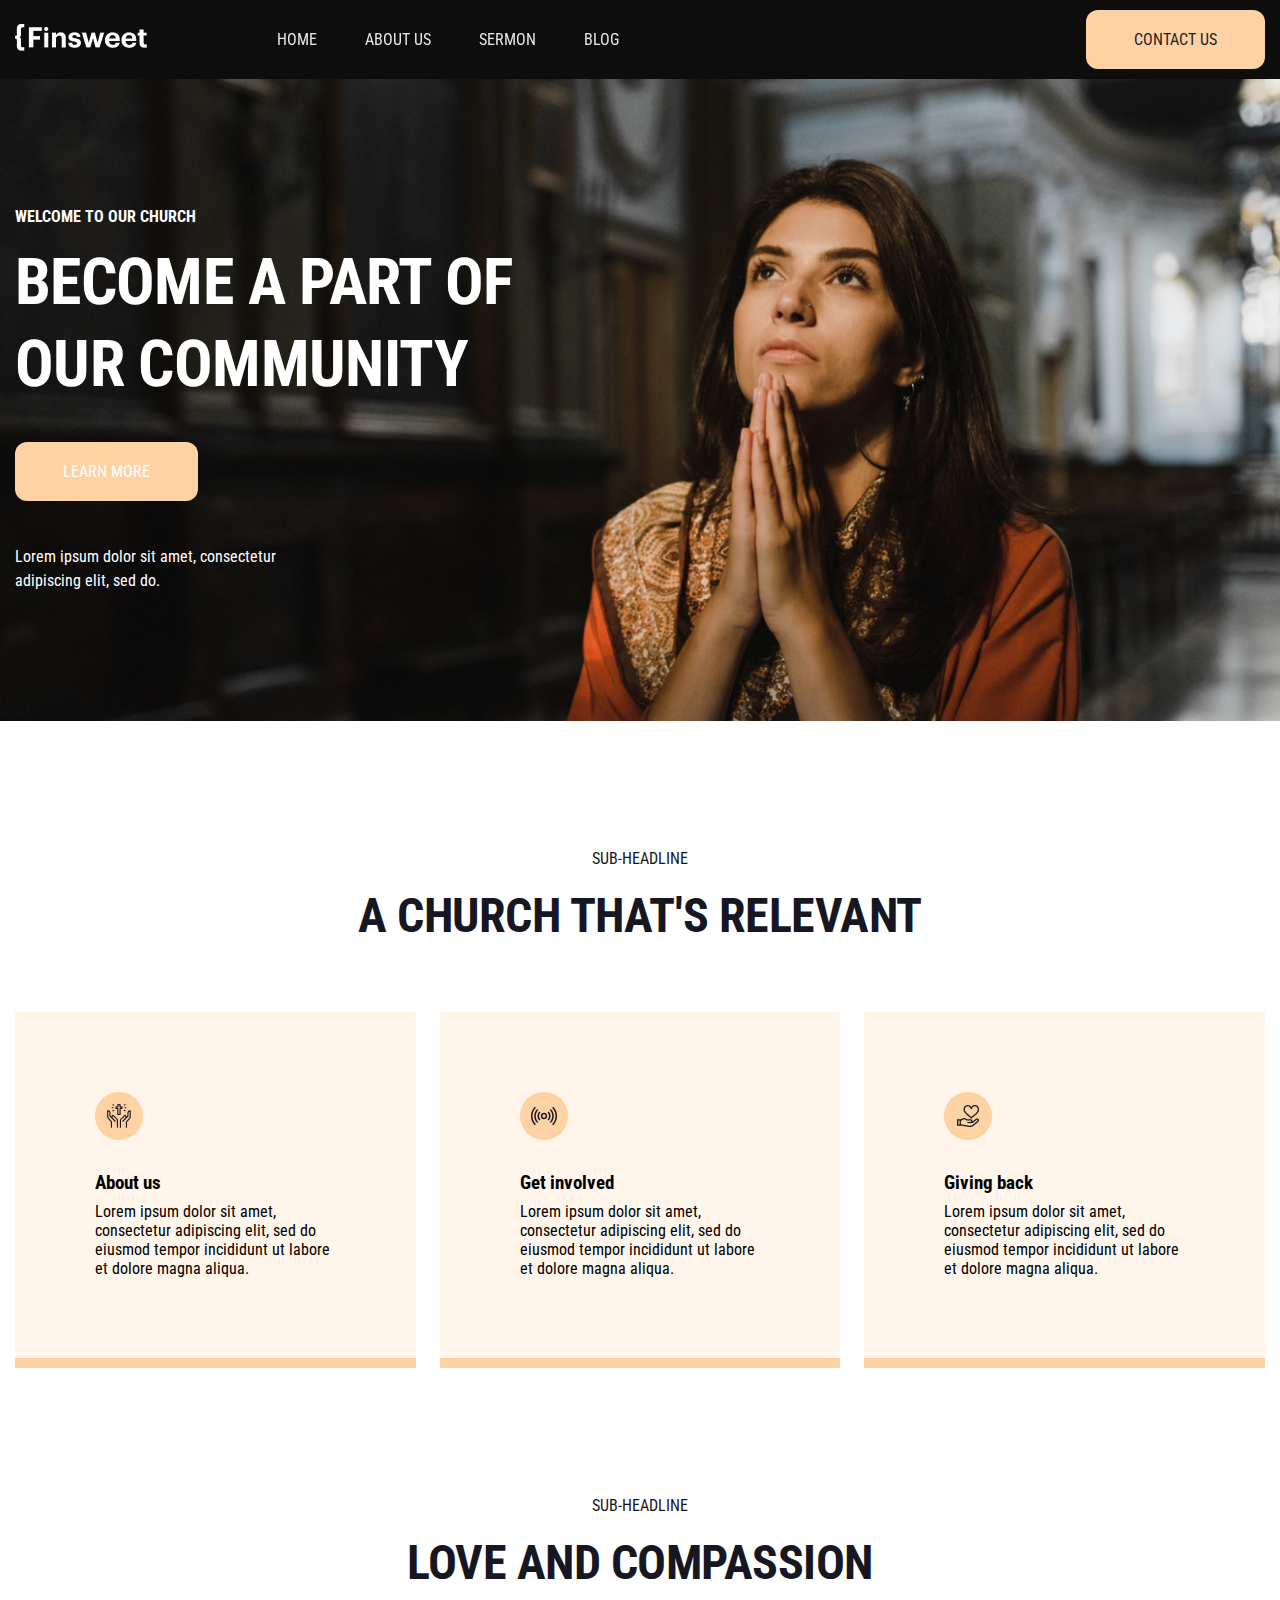
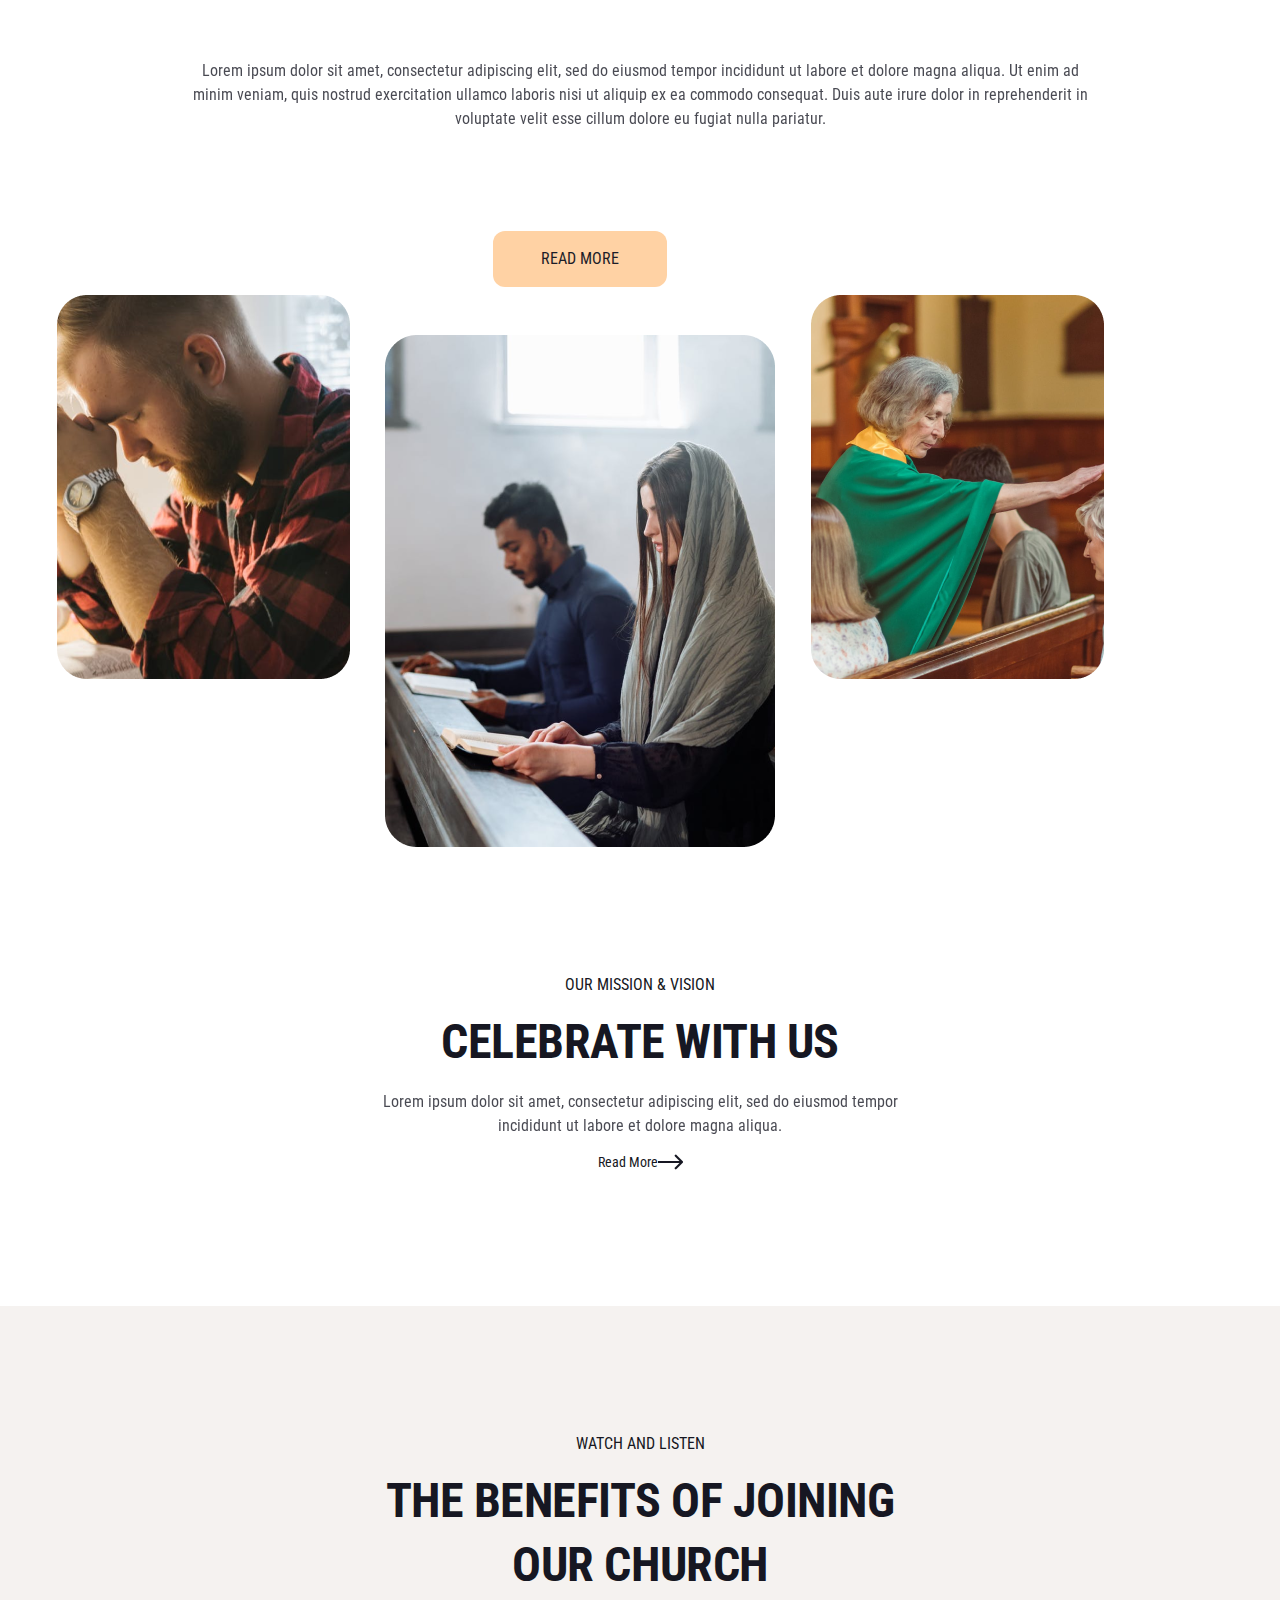
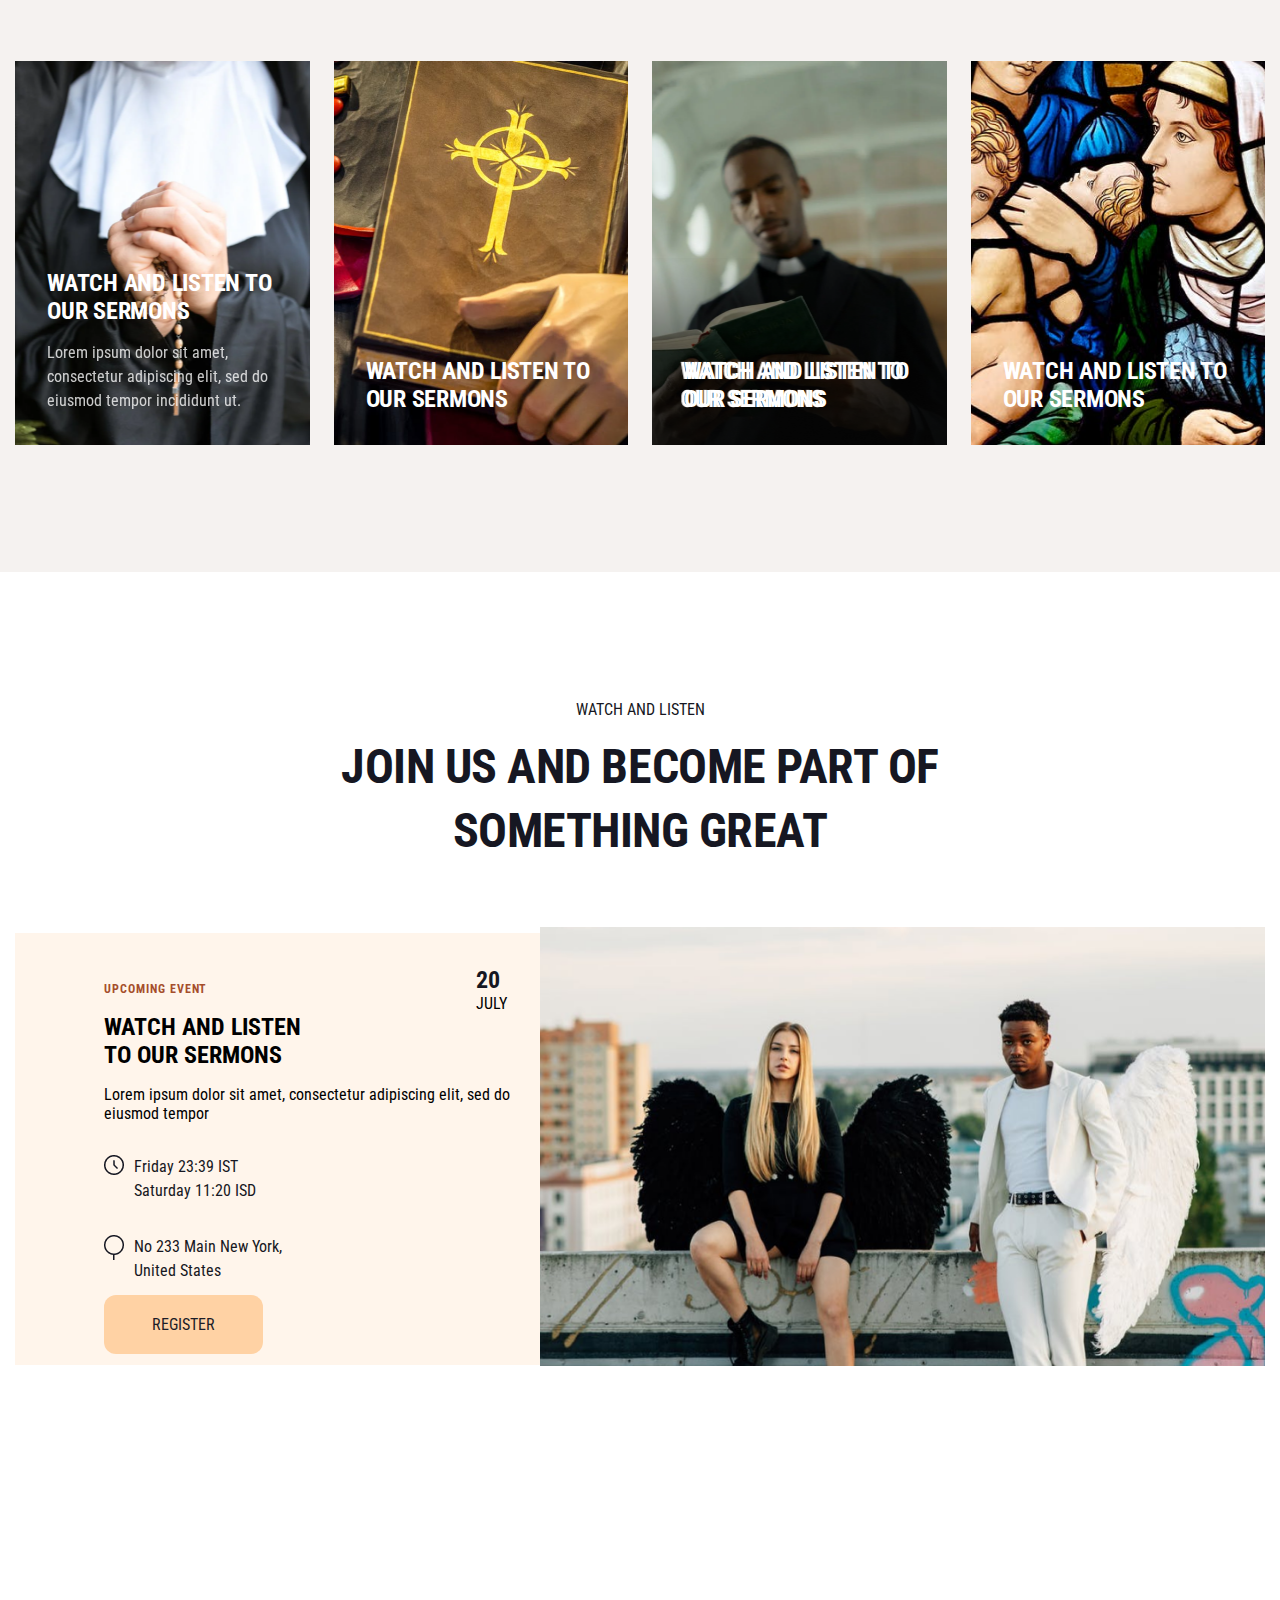
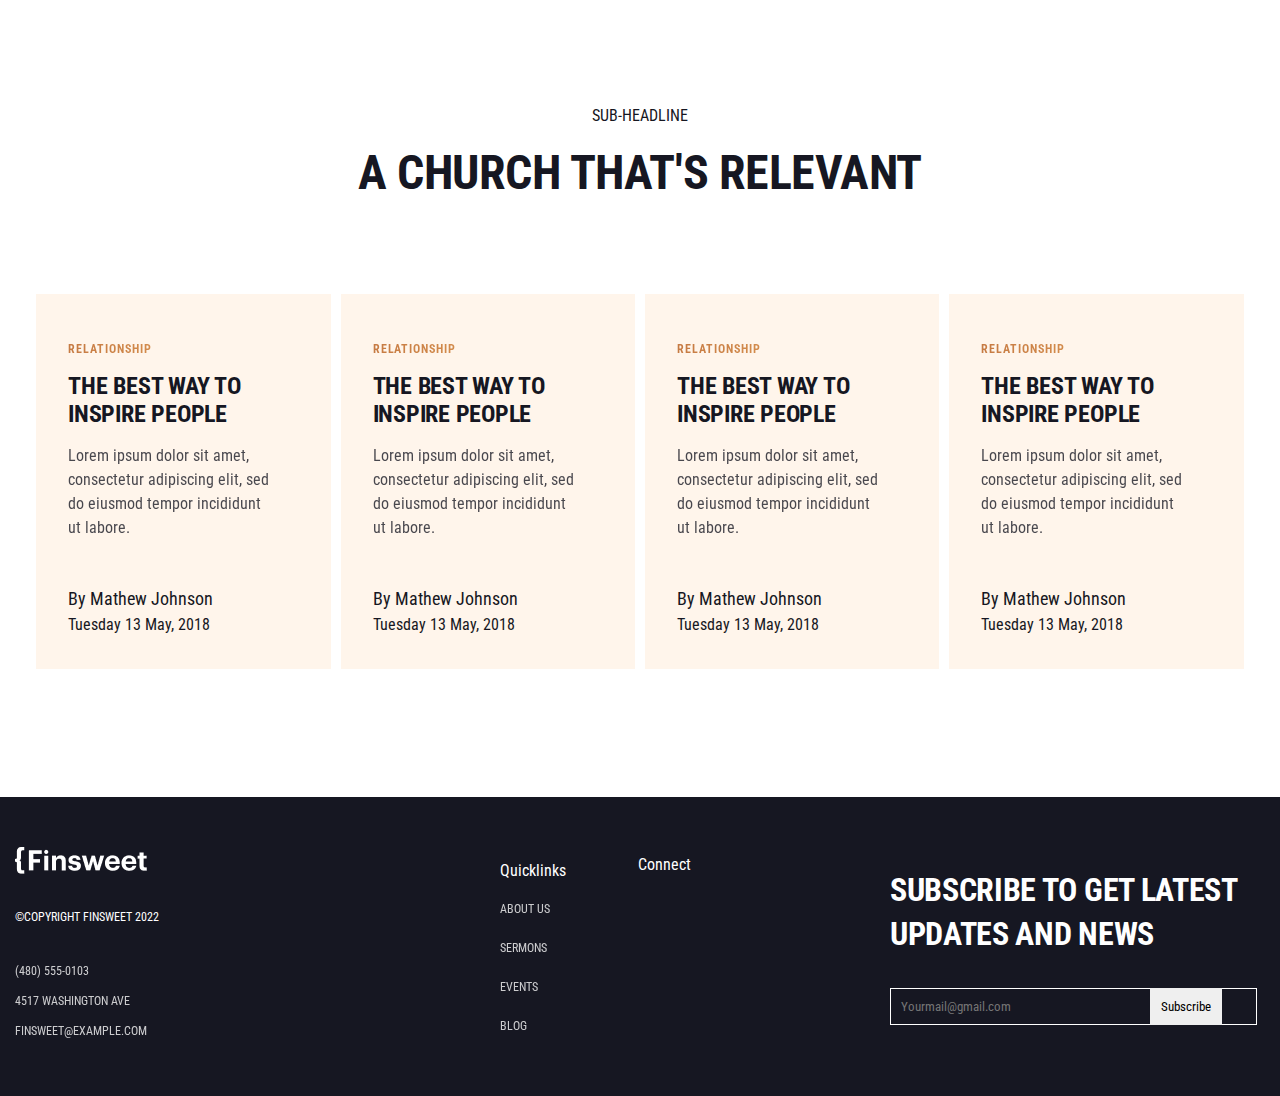
<file: index.html>
<!DOCTYPE html>
<html lang="en">

<head>
  <meta charset="UTF-8">
  <meta http-equiv="X-UA-Compatible" content="IE=edge">
  <meta name="viewport" content="width=device-width, initial-scale=1.0">
  <title>Finsweet</title>
  <link rel="stylesheet" href="./style/home.css">
  <link rel="stylesheet" href="https://cdnjs.cloudflare.com/ajax/libs/font-awesome/6.2.0/css/all.min.css"
    integrity="sha512-xh6O/CkQoPOWDdYTDqeRdPCVd1SpvCA9XXcUnZS2FmJNp1coAFzvtCN9BmamE+4aHK8yyUHUSCcJHgXloTyT2A=="
    crossorigin="anonymous" referrerpolicy="no-referrer" />
</head>

<body>
  <header>
    <div class="container">
      <nav id="navbar">
        <div class="navbar">
          <div class="nav-lift">
            <a href=""><img src="./images/Logo.png" alt="logo"></a>
            <ul class="nav-list">
              <ul class="nav-item"><a href="#" class="nav-link">Home</a></ul>
              <ul class="nav-item"><a href="#" class="nav-link">About us</a></ul>
              <ul class="nav-item"><a href="#" class="nav-link">Sermon</a></ul>
              <ul class="nav-item"><a href="./blogs.html" class="nav-link">Blog</a></ul>
            </ul>
          </div>
          <div class="nav-right">
            <a href="" class="btn nav-btn">Contact us</a>
          </div>
        </div>
      </nav>
    </div>
  </header>
  <main>
    <section id="church">
      <div class="container church-container">
        <h4 class="church-title">Welcome to our CHURCH</h4>
        <h1 class="church-text">Become a part of our community</h1>
        <a href="" class="btn church-btn">Learn more</a>
        <p class="church-writing"> Lorem ipsum dolor sit amet, consectetur <br> adipiscing elit, sed do.</p>
      </div>
    </section>
    <section id="relevant">
      <div class="container">
        <p class="relevant-title">sub-headline</p>
        <h2 class="relevant-text">a church that's relevant</h2>
        <div class="relevant-card">
          <div class="relevant-about">
            <img src="./images/Icon.png" alt="" class="relevant-about-img">
            <h3 class="relevant-about-text">About us</h3>
            <p class="relevant-about-title">Lorem ipsum dolor sit amet, consectetur adipiscing elit, sed do eiusmod
              tempor
              incididunt ut labore et
              dolore magna
              aliqua.</p>
          </div>
          <div class="relevant-about">
            <img src="./images/Icon (1).png" alt="" class="relevant-about-img">
            <h3 class="relevant-about-text">Get involved</h3>
            <p class="relevant-about-title">Lorem ipsum dolor sit amet, consectetur adipiscing elit, sed do eiusmod
              tempor
              incididunt ut labore et
              dolore magna
              aliqua.</p>
          </div>
          <div class="relevant-about">
            <img src="./images/Icon (2).png" alt="" class="relevant-about-img">
            <h3 class="relevant-about-text">Giving back</h3>
            <p class="relevant-about-title">Lorem ipsum dolor sit amet, consectetur adipiscing elit, sed do eiusmod
              tempor
              incididunt ut labore et
              dolore magna
              aliqua.</p>
          </div>
        </div>
      </div>
    </section>
    <section id="love">
      <div class="container">
        <p class="relevant-title">sub-headline</p>
        <h2 class="relevant-text">love and compassion</h2>
        <p class="love-title">Lorem ipsum dolor sit amet, consectetur adipiscing elit, sed do eiusmod tempor incididunt
          ut labore et dolore
          magna
          aliqua. Ut enim ad minim veniam, quis nostrud exercitation ullamco laboris nisi ut aliquip ex ea commodo
          consequat. Duis
          aute irure dolor in reprehenderit in voluptate velit esse cillum dolore eu fugiat nulla pariatur.</p>
        <div class="love-card">
          <div class="lave-card-img">
            <img src="./images/bearde.png" alt="">
          </div>
          <div class="love-card-img-1">
            <a href="" class="btn love-btn">Read more</a>
            <img src="./images/man-and-woman-reading.png" alt="">
          </div>
          <div class="love-card-img-2">
            <img src="./images/people.png" alt="">
          </div>
        </div>
      </div>
    </section>
    <section id="width">
      <div class="container">
        <p class="relevant-title">our mission & vision</p>
        <h2 class="relevant-text width-title">celebrate WITH US</h2>
        <p class="width-text">Lorem ipsum dolor sit amet, consectetur adipiscing elit, sed do eiusmod tempor incididunt
          ut
          labore et dolore
          magna
          aliqua.</p>
        <span class="width-card">
          <a href="" class="width-link">Read More</a>
          <img src="./images/Arrow.png" alt="">
        </span>
      </div>
    </section>
    <section id="watch">
      <div class="container">
        <p class="relevant-title">Watch and listen</p>
        <h2 class="relevant-text watch-text">THE benefits of joining our church</h2>
        <div class="watch-card">
          <div class="watch-img">
            <h2 class="watch-img-left">WATCH AND LISTEN TO OUR SERMONS</h2>
            <p class="watch-img-title">Lorem ipsum dolor sit amet, consectetur adipiscing elit, sed do eiusmod tempor
              incididunt ut.</p>
          </div>
          <div class="watch-img-1">
            <h2 class="watch-img-text">WATCH AND LISTEN TO OUR SERMONS</h2>

          </div>
          <div class="watch-img-2">
            <h2 class="watch-img-text">WATCH AND LISTEN TO OUR SERMONS</h2>

          </div>
          <div class="watch-img-3">
            <h2 class="watch-img-text">WATCH AND LISTEN TO OUR SERMONS</h2>

          </div>
        </div>
      </div>
    </section>
    <section id="sermons">
      <div class="container">
        <p class="relevant-title">Watch and listen</p>
        <h2 class="relevant-text watch-text">join us and become part of something great</h2>
        <div class="sermons-card">
          <div class="sermons-left">
            <span class="sermons-event">
              <h3 class="sermons-text">Upcoming Event</h3>
              <p class="sermons-title"><b class="bold">20</b><br> JULY</p>
            </span>
            <h2 class="sermons-h2">WATCH AND LISTEN <br> TO OUR SERMONS</h2>
            <p class="sermons-ph">Lorem ipsum dolor sit amet, consectetur adipiscing elit, sed do eiusmod tempor</p>
            <span class="clock sermons-clock">
              <img src="./images/Clock icon.png" alt="" class="colck">
              <p class="clock-title">Friday 23:39 IST <br> Saturday 11:20 ISD</p>
            </span>
            <span class="clock ">
              <img src="./images/Icon (3).png" alt="">
              <p class="clock-title">No 233 Main New York, <br> United States</p>
            </span>
            <a href="" class="btn sermons-btn">Register</a>
          </div>
          <div class="sermons-right">
            <img src="./images/man-and-woman.png" alt="" class="sermons-right-img">
          </div>
        </div>
      </div>
    </section>
    <!-- <section class="world">
      <div class="container">
        <div class="world-card">
          <img src="./images/facade.png" alt="">
        </div>
      </div>
    </section> -->
    <section id="share">
      <p class="relevant-title">sub-headline</p>
      <h2 class="relevant-text">a church that's relevant</h2>
      <div class="share-card">
        <div class="share_bottom_item">
          <p class="share_bottom_item_short_title">Relationship</p>
          <h2 class="share_bottom_item_title">
            THE BEST WAY TO INSPIRE PEOPLE
          </h2>
          <p class="share_bottom_item_text">
            Lorem ipsum dolor sit amet, consectetur adipiscing elit, sed do
            eiusmod tempor incididunt ut labore.
          </p>
          <p class="share_bottom_item_person">By Mathew Johnson</p>
          <p class="share_bottom_item_date">Tuesday 13 May, 2018</p>
        </div>
        <div class="share_bottom_item">
          <p class="share_bottom_item_short_title">Relationship</p>
          <h2 class="share_bottom_item_title">
            THE BEST WAY TO INSPIRE PEOPLE
          </h2>
          <p class="share_bottom_item_text">
            Lorem ipsum dolor sit amet, consectetur adipiscing elit, sed do
            eiusmod tempor incididunt ut labore.
          </p>
          <p class="share_bottom_item_person">By Mathew Johnson</p>
          <p class="share_bottom_item_date">Tuesday 13 May, 2018</p>
        </div>
        <div class="share_bottom_item">
          <p class="share_bottom_item_short_title">Relationship</p>
          <h2 class="share_bottom_item_title">
            THE BEST WAY TO INSPIRE PEOPLE
          </h2>
          <p class="share_bottom_item_text">
            Lorem ipsum dolor sit amet, consectetur adipiscing elit, sed do
            eiusmod tempor incididunt ut labore.
          </p>
          <p class="share_bottom_item_person">By Mathew Johnson</p>
          <p class="share_bottom_item_date">Tuesday 13 May, 2018</p>
        </div>
        <div class="share_bottom_item">
          <p class="share_bottom_item_short_title">Relationship</p>
          <h2 class="share_bottom_item_title">
            THE BEST WAY TO INSPIRE PEOPLE
          </h2>
          <p class="share_bottom_item_text">
            Lorem ipsum dolor sit amet, consectetur adipiscing elit, sed do
            eiusmod tempor incididunt ut labore.
          </p>
          <p class="share_bottom_item_person">By Mathew Johnson</p>
          <p class="share_bottom_item_date">Tuesday 13 May, 2018</p>
        </div>
      </div>
    </section>
  </main>
  <footer id="footer">
    <div class="container">
      <div class="footer">
        <div class="footer-left">
          <a href=""><img src="./images/Logo.png" alt="" class="img"></a>
          <a href="">
            <p class="footer-copyright">©Copyright Finsweet 2022</p>
          </a>
          <a href="tel">
            <p class="footer-link ">(480) 555-0103</p>
          </a>
          <a href="">
            <p class="footer-link">4517 Washington Ave</p>
          </a>
          <a href="">
            <p class=" footer-link">finsweet@example.com</p>
          </a>
        </div>
        <div class=" footer-center">
          <div class="footer-center-top">
            <h3 class="footer-center-text">Quicklinks</h3>
            <ul class="footer-list">
              <li class="footer-item"><a href="" class="footer-link">About us</a></li>
              <li class="footer-item"><a href="" class="footer-link">Sermons</a></li>
              <li class="footer-item"><a href="" class="footer-link">Events</a></li>
              <li class="footer-item"><a href="" class="footer-link">Blog</a></li>
            </ul>
          </div>
          <div class="footer-center-bottom">
            <h3 class="footer-center-bottom-text">Connect</h3>
            <ul class="center-list">
              <li class="center-item"><a href="" class="center-link"><i class="fa-brands fa-facebook"></i></a></li>
              <li class="center-item"><a href="" class="center-link"><i class="fa-brands fa-twitter"></i></a>
              </li>
              <li class="center-item"><a href="" class="center-link"><i class="fa-brands fa-linkedin"></i></a>
              </li>
            </ul>
          </div>

        </div>
        <div class="footer-right">
          <h1 class="footer-right-text">Subscribe to get Latest Updates and News</h1>
          <form action="">
            <input type="email" placeholder="Yourmail@gmail.com" class="footer-right-input">
            <button class="button">Subscribe</button>
          </form>

        </div>
      </div>
    </div>
  </footer>
</body>

</html>
</file>
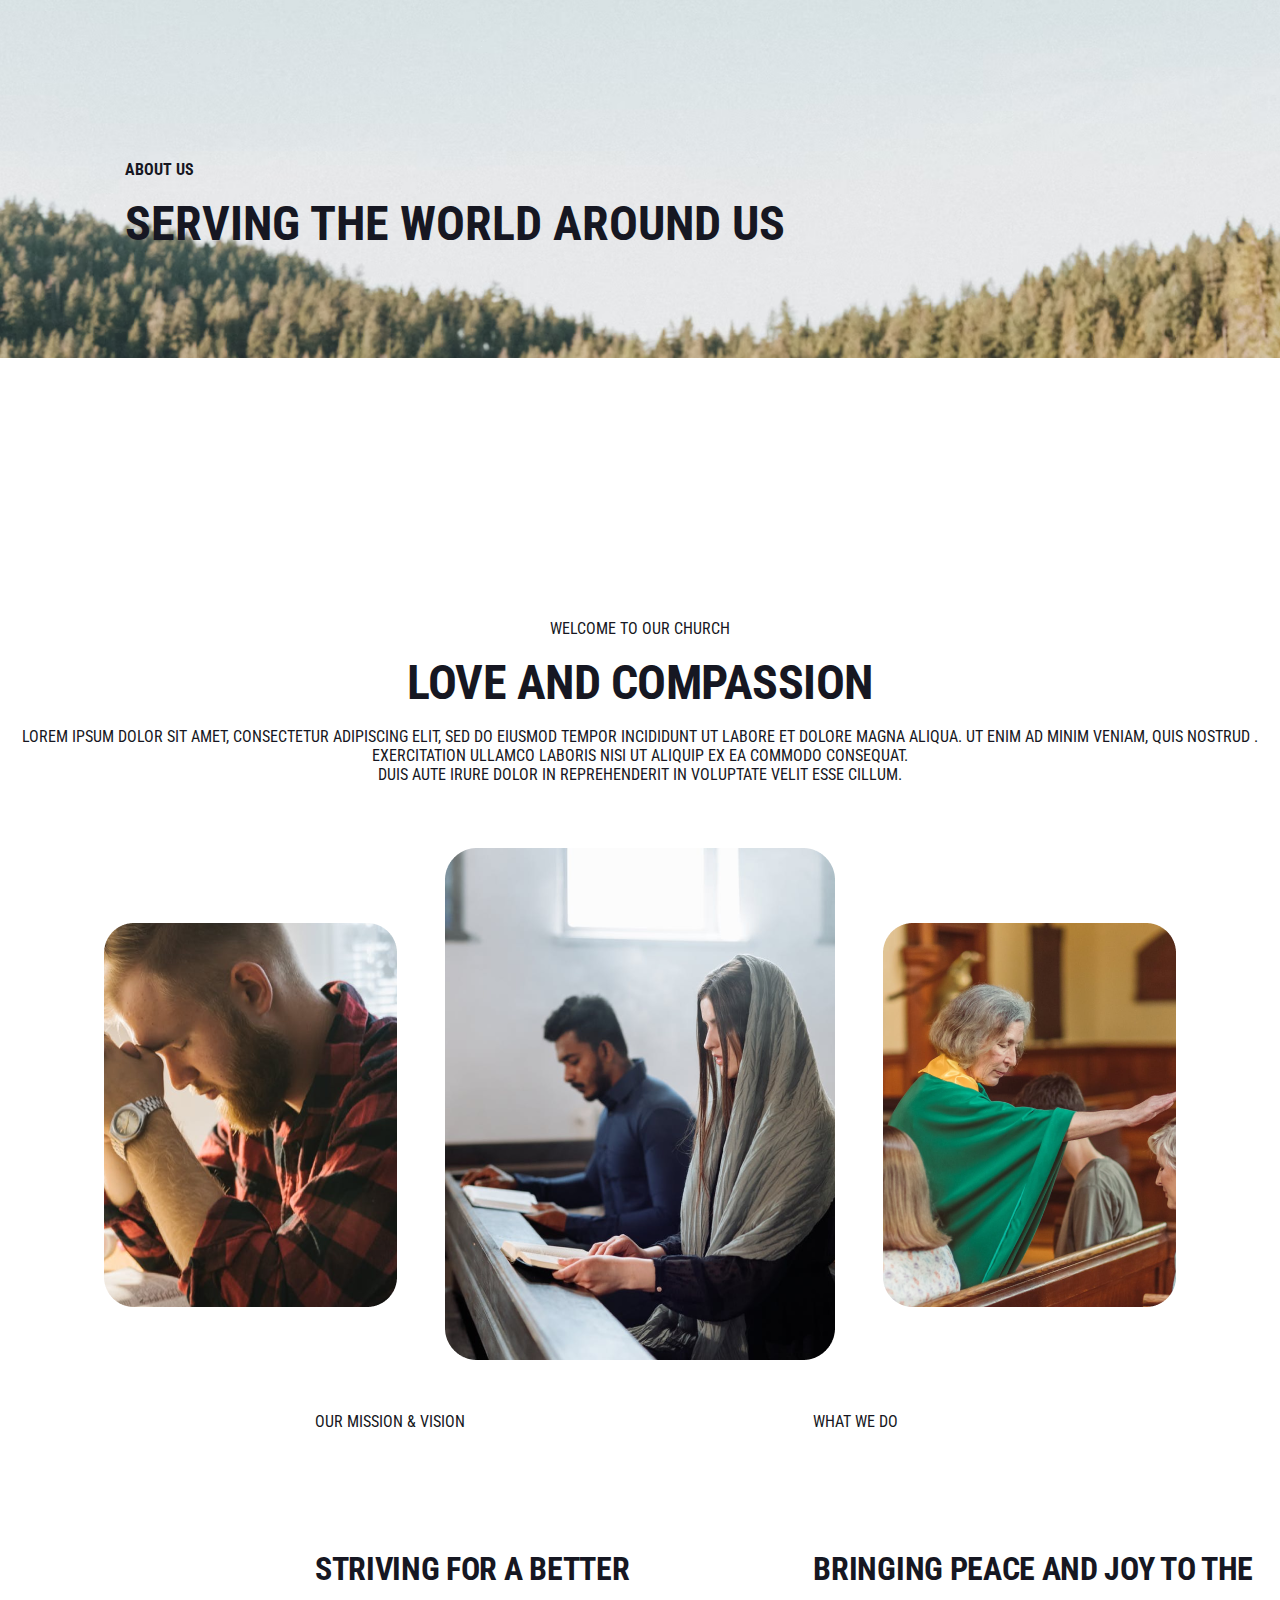
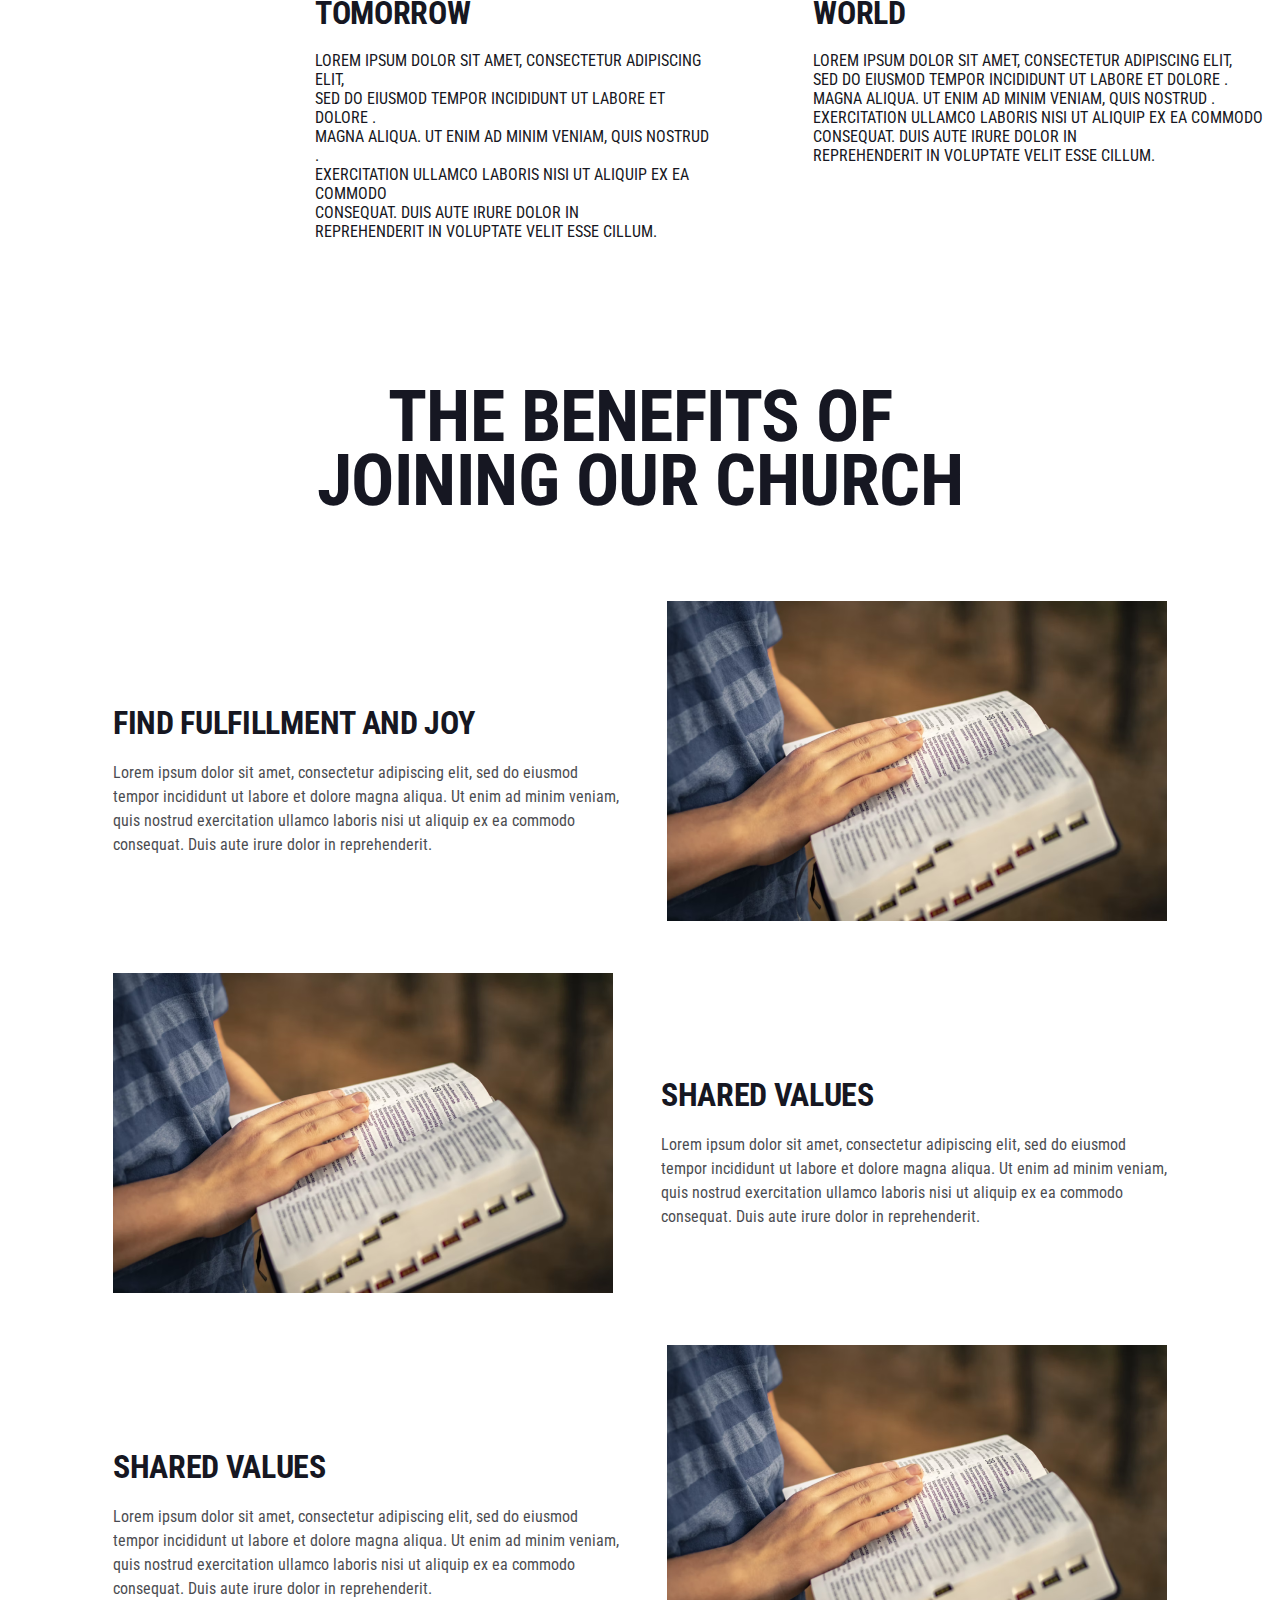
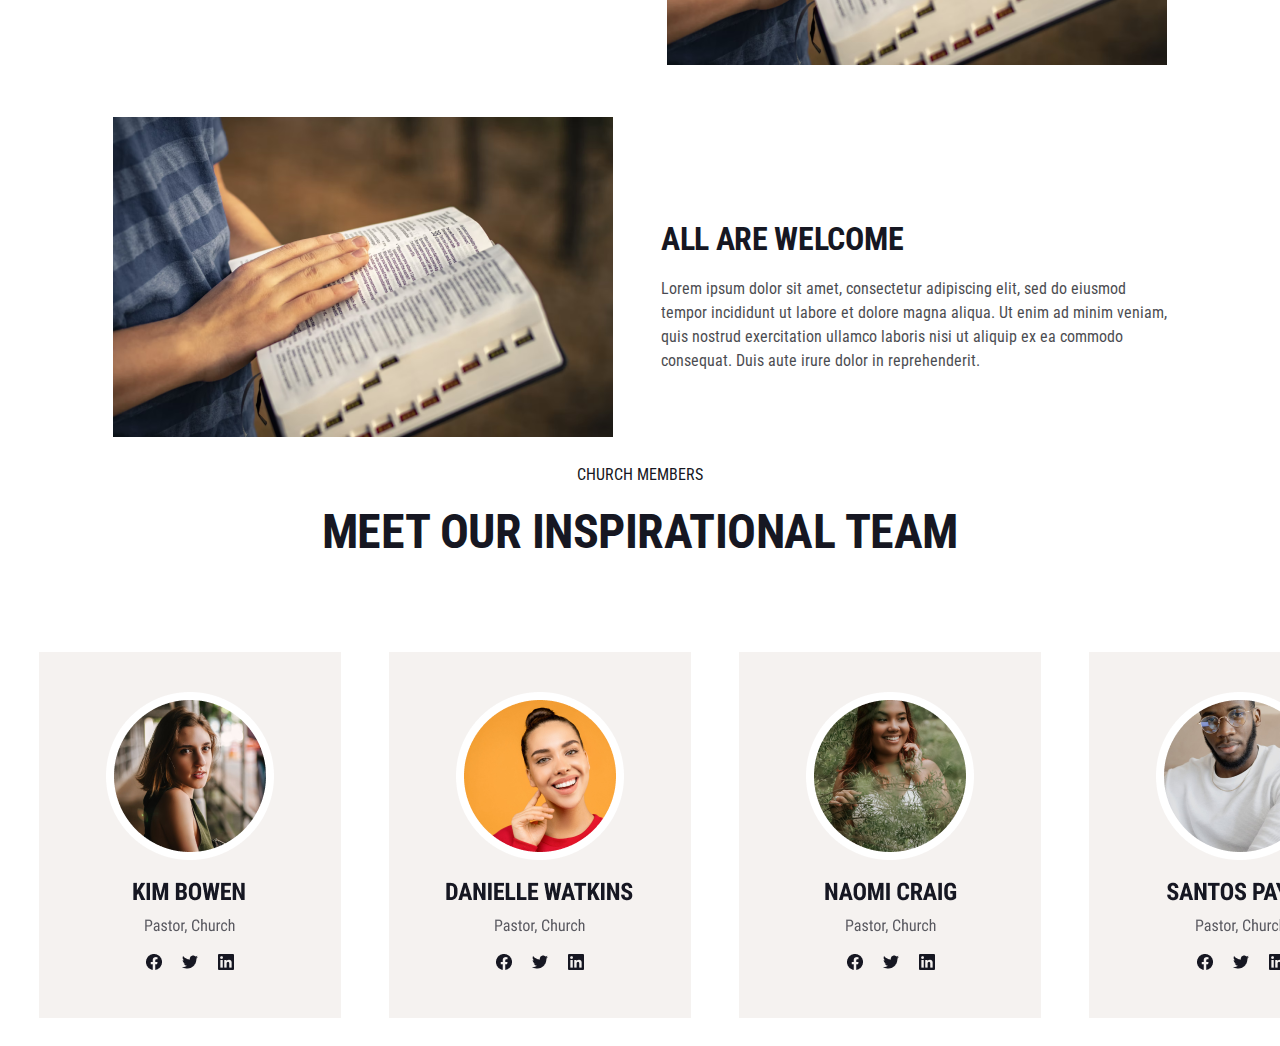
<file: aboutus.html>
<!DOCTYPE html>
<html lang="en">
  <head>
    <meta charset="UTF-8" />
    <meta http-equiv="X-UA-Compatible" content="IE=edge" />
    <meta name="viewport" content="width=device-width, initial-scale=1.0" />
    <title>About Us</title>
    <link rel="stylesheet" href="./style/aboutus.css" />
  </head>
  <body>
    <!-- <h1>Ro'zimuhammad Ibrohimjonov</h1> -->
    <main>
      <section id="aboutus">
        <div class="container">
          <div class="text-aboutus">
            <p>About us</p>
            <h2>Serving the world around us</h2>
          </div>
        </div>
      </section>
      <section id="about-church">
        <div class="container">
           <div class="church-title">
          <p>Welcome to our CHURCH</p>
          <h2>Love and compassion</h2>
          <p>
            Lorem ipsum dolor sit amet, consectetur adipiscing elit, sed do
            eiusmod tempor incididunt ut labore et dolore magna aliqua. Ut enim
            ad minim veniam, quis nostrud . <br />
            exercitation ullamco laboris nisi ut aliquip ex ea commodo
            consequat. <br />
            Duis aute irure dolor in reprehenderit in voluptate velit esse
            cillum.
          </p>
        </div>
        <ul class="church-img">
          <li><img class="imgg" src="./images/aboutchurchh.png" alt="" /></li>
          <li><img src="./images/aboutchurch.png" alt="" /></li>
          <li>
            <img class="imgg1" src="./images/aboutchurchsit.png" alt="" />
          </li>
        </ul>
        <div class="subtitle">
          <div class="subtitle1">
            <p>OUR MISSIOn & Vision</p>
            <h4>STRIVING FOR A BETTER TOMORROW</h4>
            <p>
              Lorem ipsum dolor sit amet, consectetur adipiscing elit, <br />
              sed do eiusmod tempor incididunt ut labore et dolore . <br />
              magna aliqua. Ut enim ad minim veniam, quis nostrud . <br />
              exercitation ullamco laboris nisi ut aliquip ex ea commodo <br />
              consequat. Duis aute irure dolor in <br />
              reprehenderit in voluptate velit esse cillum.
            </p>
          </div>
          <div class="subtitle2">
            <p>WHAT WE DO</p>
            <h4>BRINGING PEACE AND JOY TO THE WORLD</h4>
            <p>
              Lorem ipsum dolor sit amet, consectetur adipiscing elit, <br />
              sed do eiusmod tempor incididunt ut labore et dolore . <br />
              magna aliqua. Ut enim ad minim veniam, quis nostrud . <br />
              exercitation ullamco laboris nisi ut aliquip ex ea commodo <br />
              consequat. Duis aute irure dolor in <br />
              reprehenderit in voluptate velit esse cillum.
            </p>
          </div>
        </div>
        </div>
       
      </section>
      <section id="benefits">
        <div class="container">
  <div class="benefits-title">
          <!-- <p>BENEFITS</p> -->
          <h2>THE benefits of <br> joining our church</h2>
        </div>
        <ul class="benefits-list">
          <li>
            <h4>find fulfillment and joy</h4>
            <p>
              Lorem ipsum dolor sit amet, consectetur adipiscing elit, sed do
              eiusmod <br />
              tempor incididunt ut labore et dolore magna aliqua. Ut enim ad
              minim veniam, <br />
              quis nostrud exercitation ullamco laboris nisi ut aliquip ex ea
              commodo <br />
              consequat. Duis aute irure dolor in reprehenderit.
            </p>
          </li>
          <li><img src="./images/benefits.png" alt="" /></li>
          <li><img src="./images/benefits.png" alt="" /></li>
          <li>
            <h4>shared values</h4>
            <p>
              Lorem ipsum dolor sit amet, consectetur adipiscing elit, sed do
              eiusmod <br />
              tempor incididunt ut labore et dolore magna aliqua. Ut enim ad
              minim veniam, <br />
              quis nostrud exercitation ullamco laboris nisi ut aliquip ex ea
              commodo <br />
              consequat. Duis aute irure dolor in reprehenderit.
            </p>
          </li>

          <li>
            <h4>shared values</h4>
            <p>
              Lorem ipsum dolor sit amet, consectetur adipiscing elit, sed do
              eiusmod <br />
              tempor incididunt ut labore et dolore magna aliqua. Ut enim ad
              minim veniam, <br />
              quis nostrud exercitation ullamco laboris nisi ut aliquip ex ea
              commodo <br />
              consequat. Duis aute irure dolor in reprehenderit.
            </p>
          </li>

          <li><img src="./images/benefits.png" alt="" /></li>
          <li><img src="./images/benefits.png" alt="" /></li>
          <li>
            <h4>All are welcome</h4>
            <p>
              Lorem ipsum dolor sit amet, consectetur adipiscing elit, sed do
              eiusmod <br />
              tempor incididunt ut labore et dolore magna aliqua. Ut enim ad
              minim veniam, <br />
              quis nostrud exercitation ullamco laboris nisi ut aliquip ex ea
              commodo <br />
              consequat. Duis aute irure dolor in reprehenderit.
            </p>
          </li>
        </ul>
        </div>
        </section>
       <section id="member">
        <div class="container">
      <div class="member-title">
        <p>church members</p>
        <h2>meet our Inspirational team</h2>
      </div>

      <ul class="member-list">
        <li> <img src="./images/Item.png" alt=""></li>
        <li> <img src="./images/Item (1).png" alt=""></li>
        <li> <img src="./images/Item (2).png" alt=""></li>
        <li> <img src="./images/Item (3).png" alt=""></li>
      </ul>
        </div>
       </section> 
    </main>
  </body>
</html>
</file>
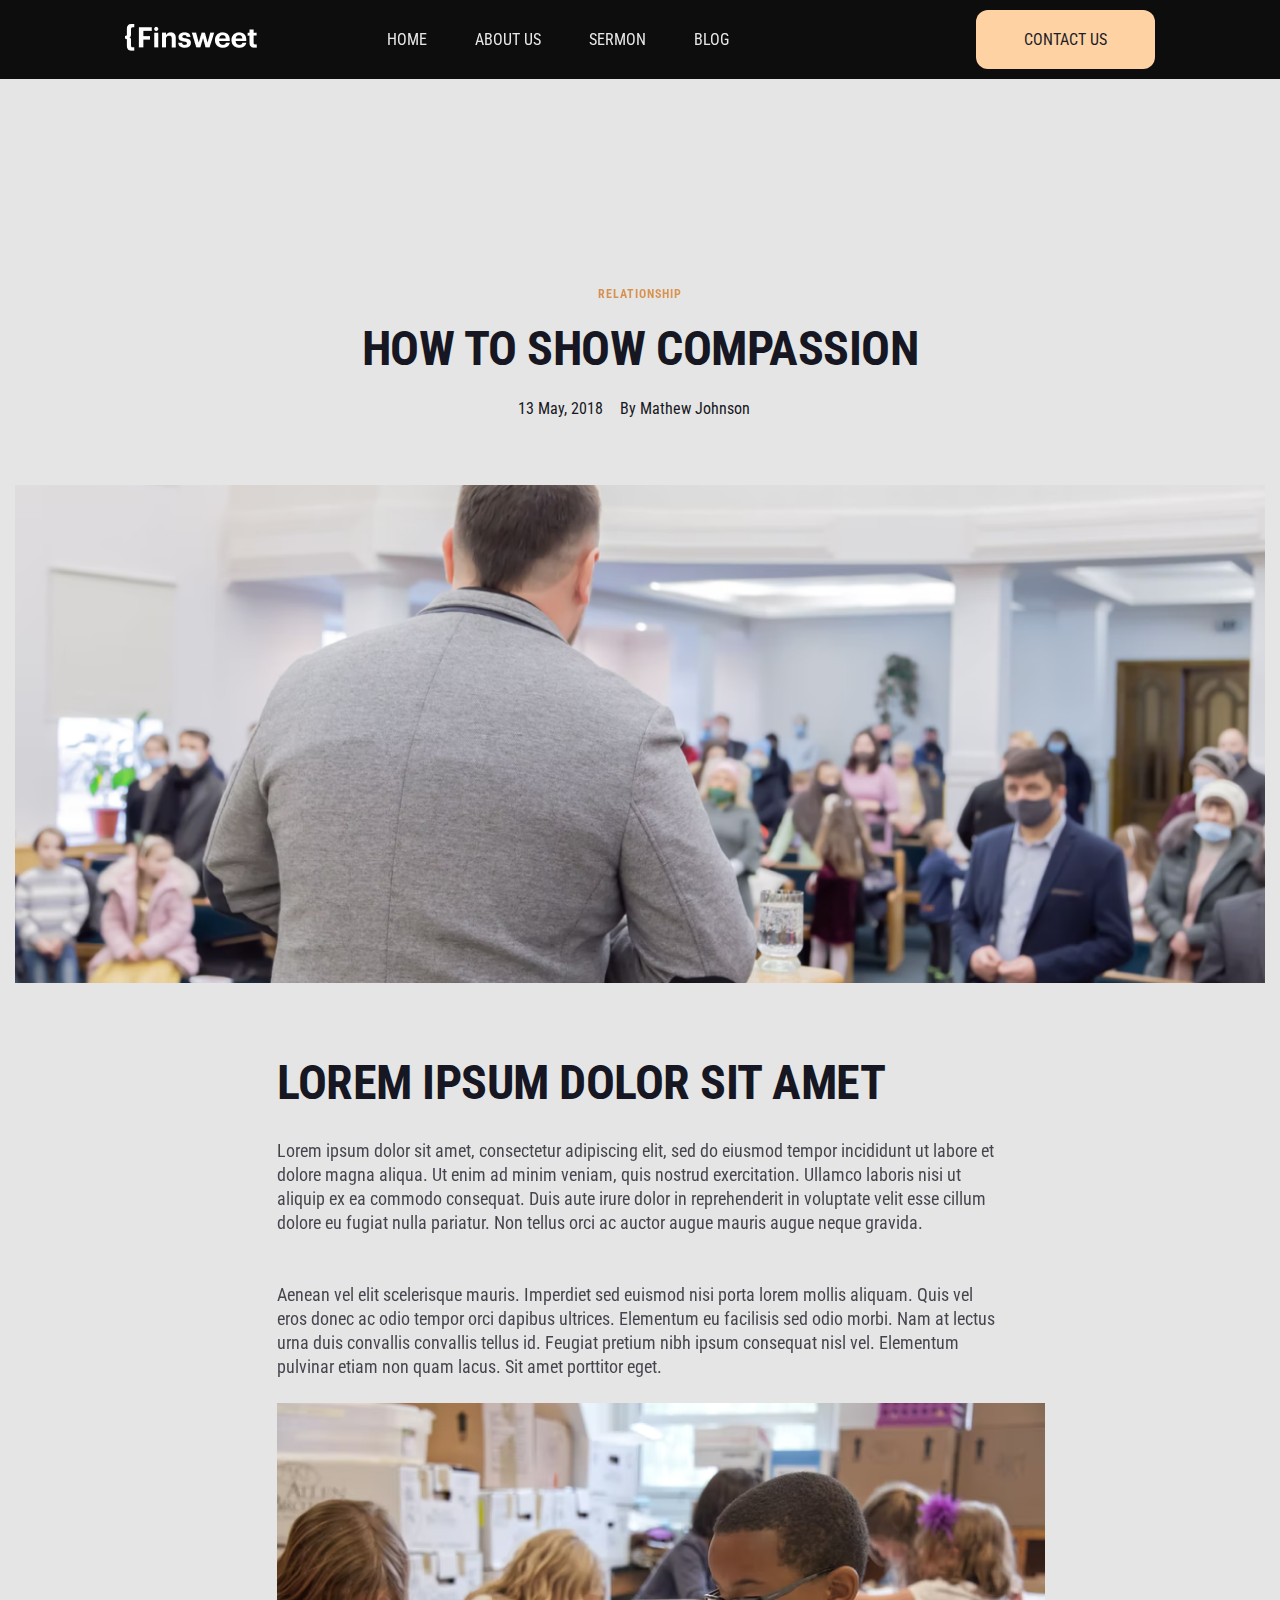
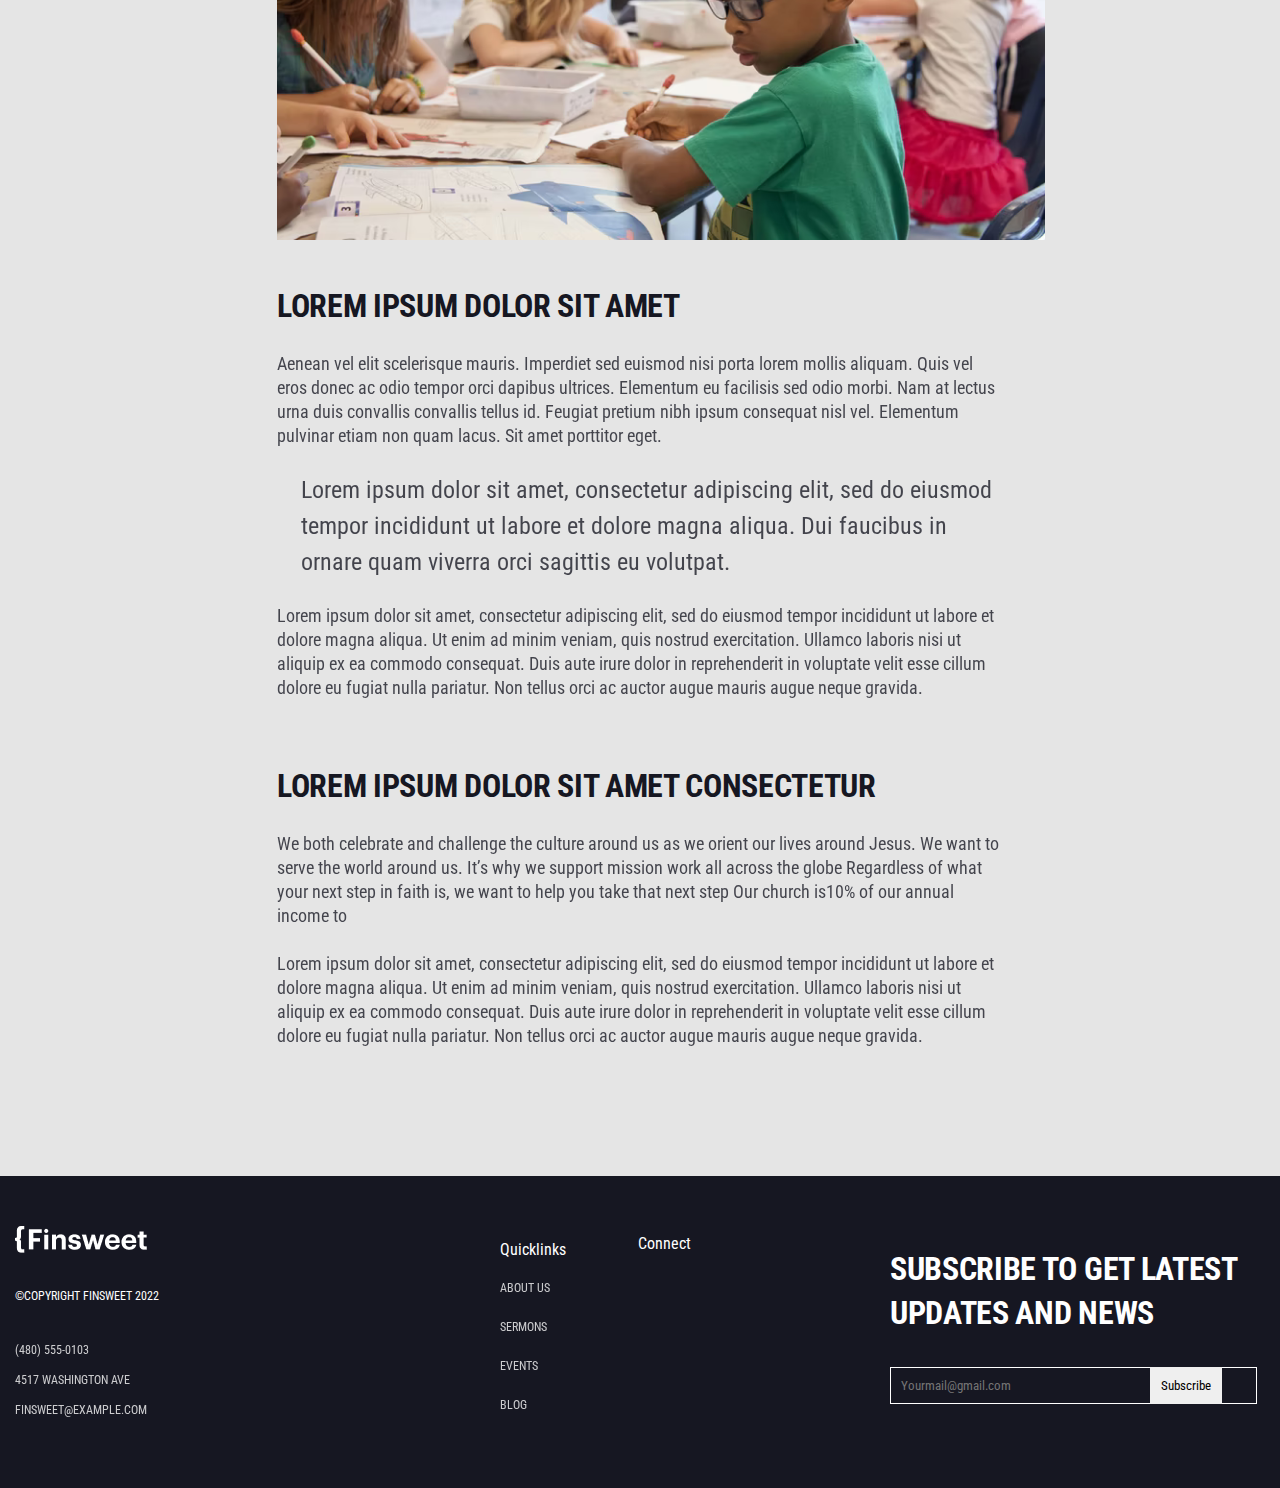
<file: blogpost.html>
<!DOCTYPE html>
<html lang="en">
  <head>
    <meta charset="UTF-8" />
    <meta http-equiv="X-UA-Compatible" content="IE=edge" />
    <meta name="viewport" content="width=device-width, initial-scale=1.0" />
    <title>Blogpost</title>
    <link rel="stylesheet" href="./style/blogpost.css" />
  </head>
  <body>
    <header>
      <div class="container">
        <nav id="navbar">
          <div class="navbar">
            <div class="nav-lift">
              <a href=""><img src="./images/Logo.png" alt="logo" /></a>
              <ul class="nav-list">
                <ul class="nav-item">
                  <a href="#" class="nav-link">Home</a>
                </ul>
                <ul class="nav-item">
                  <a href="#" class="nav-link">About us</a>
                </ul>
                <ul class="nav-item">
                  <a href="#" class="nav-link">Sermon</a>
                </ul>
                <ul class="nav-item">
                  <a href="#" class="nav-link">Blog</a>
                </ul>
              </ul>
            </div>
            <div class="nav-right">
              <a href="" class="btn nav-btn">Contact us</a>
            </div>
          </div>
        </nav>
      </div>
    </header>

    <main>
      <section class="blog_top">
        <div class="container ">
          <p class="blog_top_text">Relationship</p>
          <h2 class="blog_top_title">HOW TO SHOW COMPASSION</h2>
          <p class="blog_top_date"><span>13 May, 2018</span>
            <span>By Mathew Johnson</span> </p>
            <img src="./images/blogpost_top.png" alt="">
        </div>
      </section>

      <section class="blog_bottom">
        <div class="container_child">
          <h2 class="blog_bottom_title">LOREM IPSUM DOLOR SIT AMET</h2>
          <p class="blog_bottom_text">Lorem ipsum dolor sit amet, consectetur adipiscing elit, sed do eiusmod tempor incididunt ut labore et dolore magna aliqua. Ut enim ad minim veniam, quis nostrud exercitation. Ullamco laboris nisi ut aliquip ex ea commodo consequat. Duis aute irure dolor in reprehenderit in voluptate velit esse cillum dolore eu fugiat nulla pariatur. Non tellus orci ac auctor augue mauris augue neque gravida.</p>
          <p class="blog_bottom_text">Aenean vel elit scelerisque mauris. Imperdiet sed euismod nisi porta lorem mollis aliquam. Quis vel eros donec ac odio tempor orci dapibus ultrices. Elementum eu facilisis sed odio morbi. Nam at lectus urna duis convallis convallis tellus id. Feugiat pretium nibh ipsum consequat nisl vel. Elementum pulvinar etiam non quam lacus. Sit amet porttitor eget.</p>
          <img src="./images/blog_bottom.png" alt="">

          <h2 class="blog_bottom_title2">LOREM IPSUM DOLOR SIT AMET</h2>
          <p class="blog_bottom_text">Aenean vel elit scelerisque mauris. Imperdiet sed euismod nisi porta lorem mollis aliquam. Quis vel eros donec ac odio tempor orci dapibus ultrices. Elementum eu facilisis sed odio morbi. Nam at lectus urna duis convallis convallis tellus id. Feugiat pretium nibh ipsum consequat nisl vel. Elementum pulvinar etiam non quam lacus. Sit amet porttitor eget.</p>
          <p class="blog_bottom_text2">Lorem ipsum dolor sit amet, consectetur adipiscing elit, sed do eiusmod tempor incididunt ut labore et dolore magna aliqua. Dui faucibus in ornare quam viverra orci sagittis eu volutpat.</p>
          <p class="blog_bottom_text">Lorem ipsum dolor sit amet, consectetur adipiscing elit, sed do eiusmod tempor incididunt ut labore et dolore magna aliqua. Ut enim ad minim veniam, quis nostrud exercitation. Ullamco laboris nisi ut aliquip ex ea commodo consequat. Duis aute irure dolor in reprehenderit in voluptate velit esse cillum dolore eu fugiat nulla pariatur. Non tellus orci ac auctor augue mauris augue neque gravida.</p>
          <h2 class="blog_bottom_title2">LOREM IPSUM DOLOR SIT AMET CONSECTETUR</h2>
          <p class="blog_bottom_text">We both celebrate and challenge the culture around us as we orient our lives around Jesus. We want to serve the world around us. It’s why we support mission work all across the globe Regardless of what your next step in faith is, we want to help you take that next step Our church is10% of our annual income to</p>

          <p class="blog_bottom_text3">Lorem ipsum dolor sit amet, consectetur adipiscing elit, sed do eiusmod tempor incididunt ut labore et dolore magna aliqua. Ut enim ad minim veniam, quis nostrud exercitation. Ullamco laboris nisi ut aliquip ex ea commodo consequat. Duis aute irure dolor in reprehenderit in voluptate velit esse cillum dolore eu fugiat nulla pariatur. Non tellus orci ac auctor augue mauris augue neque gravida.</p>



        </div>
      </section>


    </main>

    <footer id="footer">
      <div class="container">
        <div class="footer">
          <div class="footer-left">
            <a href=""><img src="./images/Logo.png" alt="" class="img"></a>
            <a href="">
              <p class="footer-copyright">©Copyright Finsweet 2022</p>
            </a>
            <a href="tel">
              <p class="footer-link ">(480) 555-0103</p>
            </a>
            <a href="">
              <p class="footer-link">4517 Washington Ave</p>
            </a>
            <a href="">
              <p class=" footer-link">finsweet@example.com</p>
            </a>
          </div>
          <div class=" footer-center">
            <div class="footer-center-top">
              <h3 class="footer-center-text">Quicklinks</h3>
              <ul class="footer-list">
                <li class="footer-item"><a href="" class="footer-link">About us</a></li>
                <li class="footer-item"><a href="" class="footer-link">Sermons</a></li>
                <li class="footer-item"><a href="" class="footer-link">Events</a></li>
                <li class="footer-item"><a href="" class="footer-link">Blog</a></li>
              </ul>
            </div>
            <div class="footer-center-bottom">
              <h3 class="footer-center-bottom-text">Connect</h3>
              <ul class="center-list">
                <li class="center-item"><a href="" class="center-link"><i class="fa-brands fa-facebook"></i></a></li>
                <li class="center-item"><a href="" class="center-link"><i class="fa-brands fa-twitter"></i></a>
                </li>
                <li class="center-item"><a href="" class="center-link"><i class="fa-brands fa-linkedin"></i></a>
                </li>
              </ul>
            </div>
  
          </div>
          <div class="footer-right">
            <h1 class="footer-right-text">Subscribe to get Latest Updates and News</h1>
            <form action="">
              <input type="email" placeholder="Yourmail@gmail.com" class="footer-right-input">
              <button class="button">Subscribe</button>
            </form>
  
          </div>
        </div>
      </div>
    </footer>
  </body>
</html>
</file>
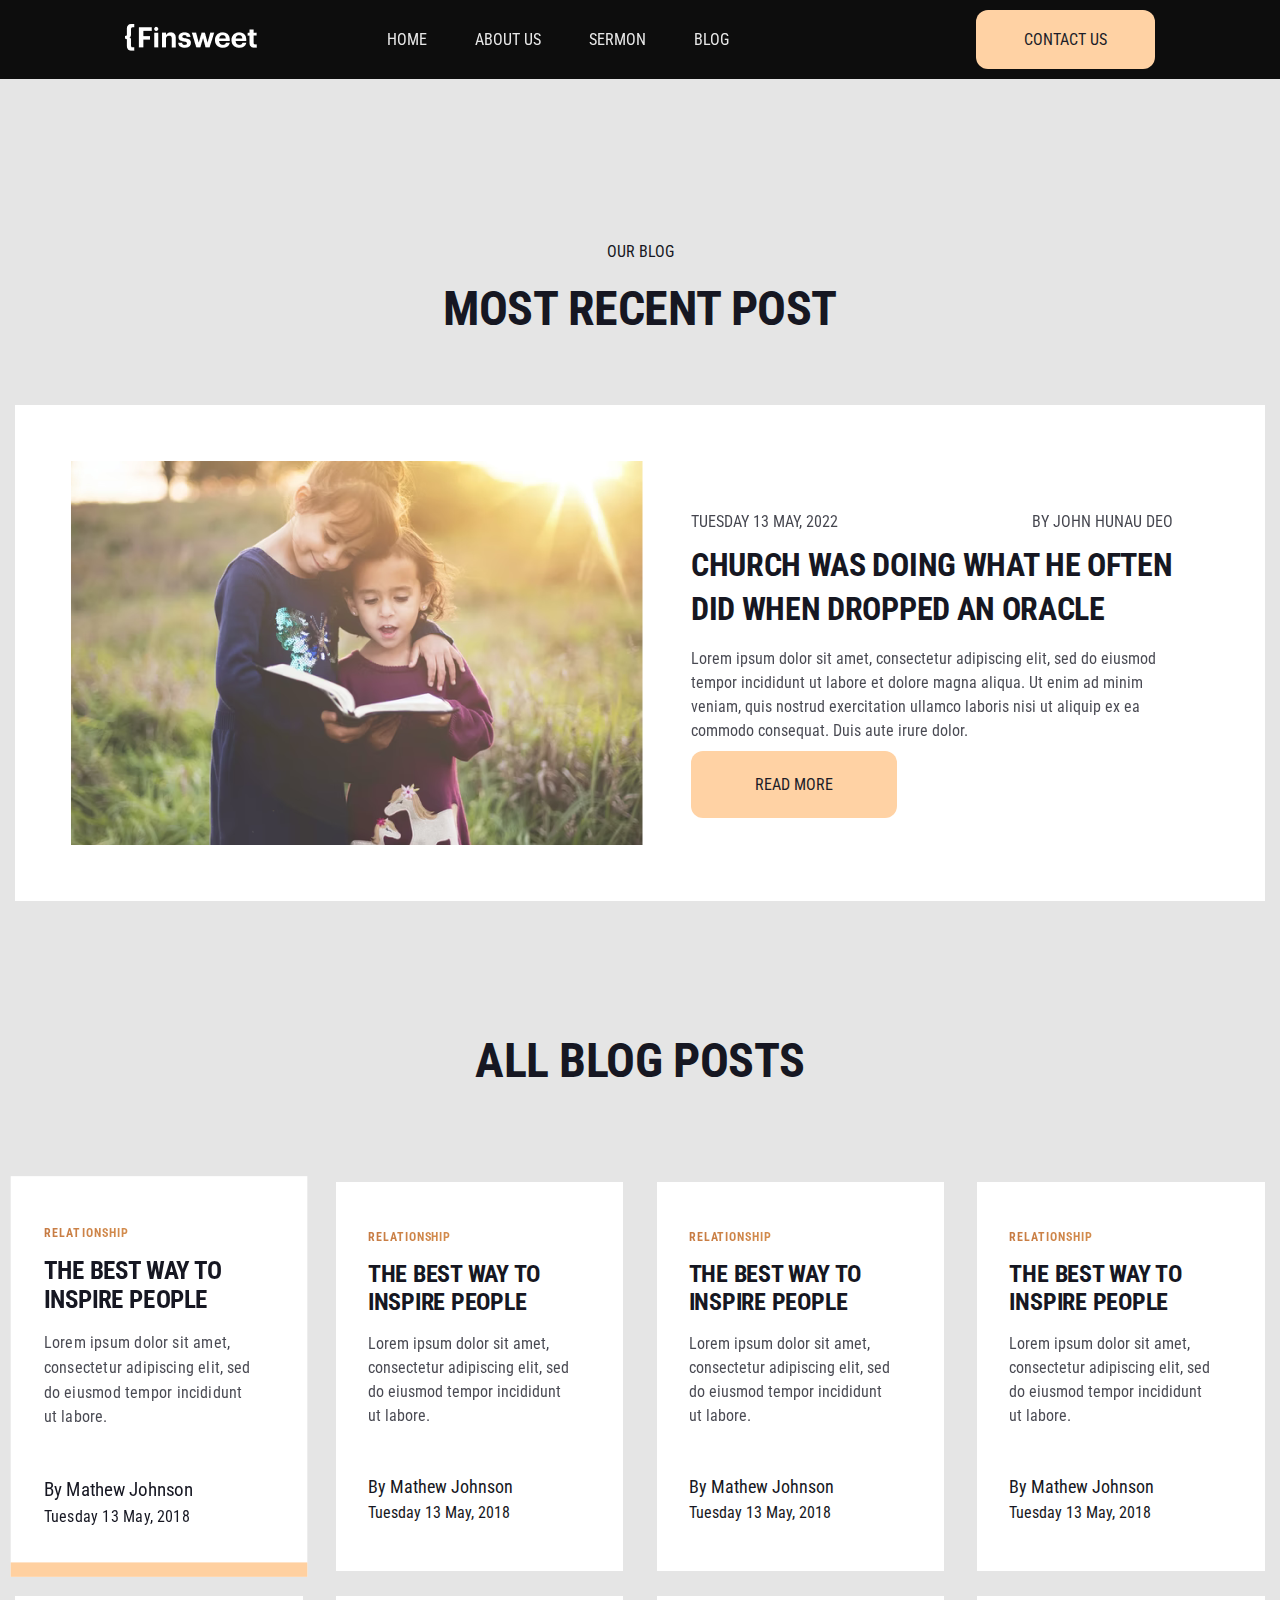
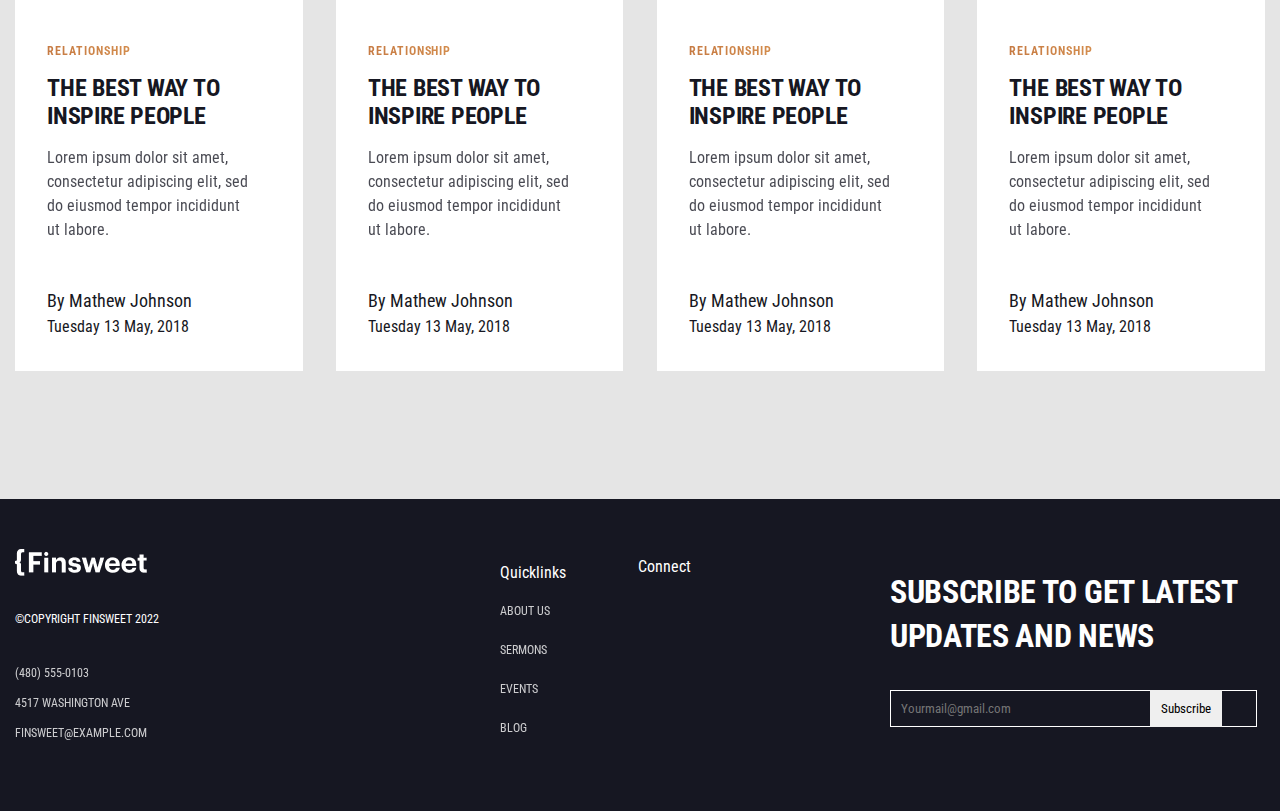
<file: blogs.html>
<!DOCTYPE html>
<html lang="en">
  <head>
    <meta charset="UTF-8" />
    <meta http-equiv="X-UA-Compatible" content="IE=edge" />
    <meta name="viewport" content="width=device-width, initial-scale=1.0" />
    <title>Blogs</title>

    <link rel="stylesheet" href="./style/blogs.css" />
  </head>
  <body>
    <header>
      <div class="container">
        <nav id="navbar">
          <div class="navbar">
            <div class="nav-lift">
              <a href=""><img src="./images/Logo.png" alt="logo" /></a>
              <ul class="nav-list">
                <ul class="nav-item">
                  <a href="#" class="nav-link">Home</a>
                </ul>
                <ul class="nav-item">
                  <a href="#" class="nav-link">About us</a>
                </ul>
                <ul class="nav-item">
                  <a href="#" class="nav-link">Sermon</a>
                </ul>
                <ul class="nav-item">
                  <a href="#" class="nav-link">Blog</a>
                </ul>
              </ul>
            </div>
            <div class="nav-right">
              <a href="" class="btn nav-btn">Contact us</a>
            </div>
          </div>
        </nav>
      </div>
    </header>

    <main>
      <section id="blog_top">
        <div class="container">
          <p class="blog_top_text look_like">OUR BLOG</p>
          <h2 class="blog_top_title look_like">most recent post</h2>
          <div class="blog_top_post">
            <img class="blog_top_img" src="./images/blog_top.png" alt="" />

            <div class="blog_post_commit">
              <p class="post_commit_date">
                <span>Tuesday 13 May, 2022</span> <span>By John Hunau Deo</span>
              </p>
              <h2 class="post_commit_title">
                Church was doing what he often did when dropped An oracle
              </h2>
              <p class="post_commit_text">
                Lorem ipsum dolor sit amet, consectetur adipiscing elit, sed do
                eiusmod tempor incididunt ut labore et dolore magna aliqua. Ut
                enim ad minim veniam, quis nostrud exercitation ullamco laboris
                nisi ut aliquip ex ea commodo consequat. Duis aute irure dolor.
              </p>
              <a class="post_commit_btn" href="./blogpost.html">Read more</a>
            </div>
          </div>
        </div>
      </section>

      <section class="blog_bottom">
        <div class="container">
          <h1 class="blog_bottom_title">ALL BLOG POSTS</h1>

          <div class="blog_post-bottom_items">

            <div class="post_bottom_item active">
              <p class="post_bottom_item_short_title">Relationship</p>
              <h2 class="post_bottom_item_title">
                THE BEST WAY TO INSPIRE PEOPLE
              </h2>
              <p class="post_bottom_item_text">
                Lorem ipsum dolor sit amet, consectetur adipiscing elit, sed do
                eiusmod tempor incididunt ut labore.
              </p>
              <p class="post_bottom_item_person">By Mathew Johnson</p>
              <p class="post_bottom_item_date">Tuesday 13 May, 2018</p>
              <div class="color"></div>
            </div>

            <div class="post_bottom_item">
              <p class="post_bottom_item_short_title">Relationship</p>
              <h2 class="post_bottom_item_title">
                THE BEST WAY TO INSPIRE PEOPLE
              </h2>
              <p class="post_bottom_item_text">
                Lorem ipsum dolor sit amet, consectetur adipiscing elit, sed do
                eiusmod tempor incididunt ut labore.
              </p>
              <p class="post_bottom_item_person">By Mathew Johnson</p>
              <p class="post_bottom_item_date">Tuesday 13 May, 2018</p>
              <div class="color"></div>
            </div>

            <div class="post_bottom_item">
              <p class="post_bottom_item_short_title">Relationship</p>
              <h2 class="post_bottom_item_title">
                THE BEST WAY TO INSPIRE PEOPLE
              </h2>
              <p class="post_bottom_item_text">
                Lorem ipsum dolor sit amet, consectetur adipiscing elit, sed do
                eiusmod tempor incididunt ut labore.
              </p>
              <p class="post_bottom_item_person">By Mathew Johnson</p>
              <p class="post_bottom_item_date">Tuesday 13 May, 2018</p>
              <div class="color"></div>
            </div>
            
            <div class="post_bottom_item">
              <p class="post_bottom_item_short_title">Relationship</p>
              <h2 class="post_bottom_item_title">
                THE BEST WAY TO INSPIRE PEOPLE
              </h2>
              <p class="post_bottom_item_text">
                Lorem ipsum dolor sit amet, consectetur adipiscing elit, sed do
                eiusmod tempor incididunt ut labore.
              </p>
              <p class="post_bottom_item_person">By Mathew Johnson</p>
              <p class="post_bottom_item_date">Tuesday 13 May, 2018</p>
              <div class="color"></div>
            </div>

            <div class="post_bottom_item">
              <p class="post_bottom_item_short_title">Relationship</p>
              <h2 class="post_bottom_item_title">
                THE BEST WAY TO INSPIRE PEOPLE
              </h2>
              <p class="post_bottom_item_text">
                Lorem ipsum dolor sit amet, consectetur adipiscing elit, sed do
                eiusmod tempor incididunt ut labore.
              </p>
              <p class="post_bottom_item_person">By Mathew Johnson</p>
              <p class="post_bottom_item_date">Tuesday 13 May, 2018</p>
              <div class="color"></div>
            </div>
          
            <div class="post_bottom_item">
              <p class="post_bottom_item_short_title">Relationship</p>
              <h2 class="post_bottom_item_title">
                THE BEST WAY TO INSPIRE PEOPLE
              </h2>
              <p class="post_bottom_item_text">
                Lorem ipsum dolor sit amet, consectetur adipiscing elit, sed do
                eiusmod tempor incididunt ut labore.
              </p>
              <p class="post_bottom_item_person">By Mathew Johnson</p>
              <p class="post_bottom_item_date">Tuesday 13 May, 2018</p>
              <div class="color"></div>
            </div>
            
            <div class="post_bottom_item">
              <p class="post_bottom_item_short_title">Relationship</p>
              <h2 class="post_bottom_item_title">
                THE BEST WAY TO INSPIRE PEOPLE
              </h2>
              <p class="post_bottom_item_text">
                Lorem ipsum dolor sit amet, consectetur adipiscing elit, sed do
                eiusmod tempor incididunt ut labore.
              </p>
              <p class="post_bottom_item_person">By Mathew Johnson</p>
              <p class="post_bottom_item_date">Tuesday 13 May, 2018</p>
              <div class="color"></div>
            </div>

            <div class="post_bottom_item">
              <p class="post_bottom_item_short_title">Relationship</p>
              <h2 class="post_bottom_item_title">
                THE BEST WAY TO INSPIRE PEOPLE
              </h2>
              <p class="post_bottom_item_text">
                Lorem ipsum dolor sit amet, consectetur adipiscing elit, sed do
                eiusmod tempor incididunt ut labore.
              </p>
              <p class="post_bottom_item_person">By Mathew Johnson</p>
              <p class="post_bottom_item_date">Tuesday 13 May, 2018</p>
              <div class="color"></div>
            </div>
          </div>
        </div>
      </section>
    </main>

    <footer id="footer">
      <div class="container">
        <div class="footer">
          <div class="footer-left">
            <a href=""><img src="./images/Logo.png" alt="" class="img"></a>
            <a href="">
              <p class="footer-copyright">©Copyright Finsweet 2022</p>
            </a>
            <a href="tel">
              <p class="footer-link ">(480) 555-0103</p>
            </a>
            <a href="">
              <p class="footer-link">4517 Washington Ave</p>
            </a>
            <a href="">
              <p class=" footer-link">finsweet@example.com</p>
            </a>
          </div>
          <div class=" footer-center">
            <div class="footer-center-top">
              <h3 class="footer-center-text">Quicklinks</h3>
              <ul class="footer-list">
                <li class="footer-item"><a href="" class="footer-link">About us</a></li>
                <li class="footer-item"><a href="" class="footer-link">Sermons</a></li>
                <li class="footer-item"><a href="" class="footer-link">Events</a></li>
                <li class="footer-item"><a href="" class="footer-link">Blog</a></li>
              </ul>
            </div>
            <div class="footer-center-bottom">
              <h3 class="footer-center-bottom-text">Connect</h3>
              <ul class="center-list">
                <li class="center-item"><a href="" class="center-link"><i class="fa-brands fa-facebook"></i></a></li>
                <li class="center-item"><a href="" class="center-link"><i class="fa-brands fa-twitter"></i></a>
                </li>
                <li class="center-item"><a href="" class="center-link"><i class="fa-brands fa-linkedin"></i></a>
                </li>
              </ul>
            </div>
  
          </div>
          <div class="footer-right">
            <h1 class="footer-right-text">Subscribe to get Latest Updates and News</h1>
            <form action="">
              <input type="email" placeholder="Yourmail@gmail.com" class="footer-right-input">
              <button class="button">Subscribe</button>
            </form>
  
          </div>
        </div>
      </div>
    </footer>
  </body>
</html>
</file>
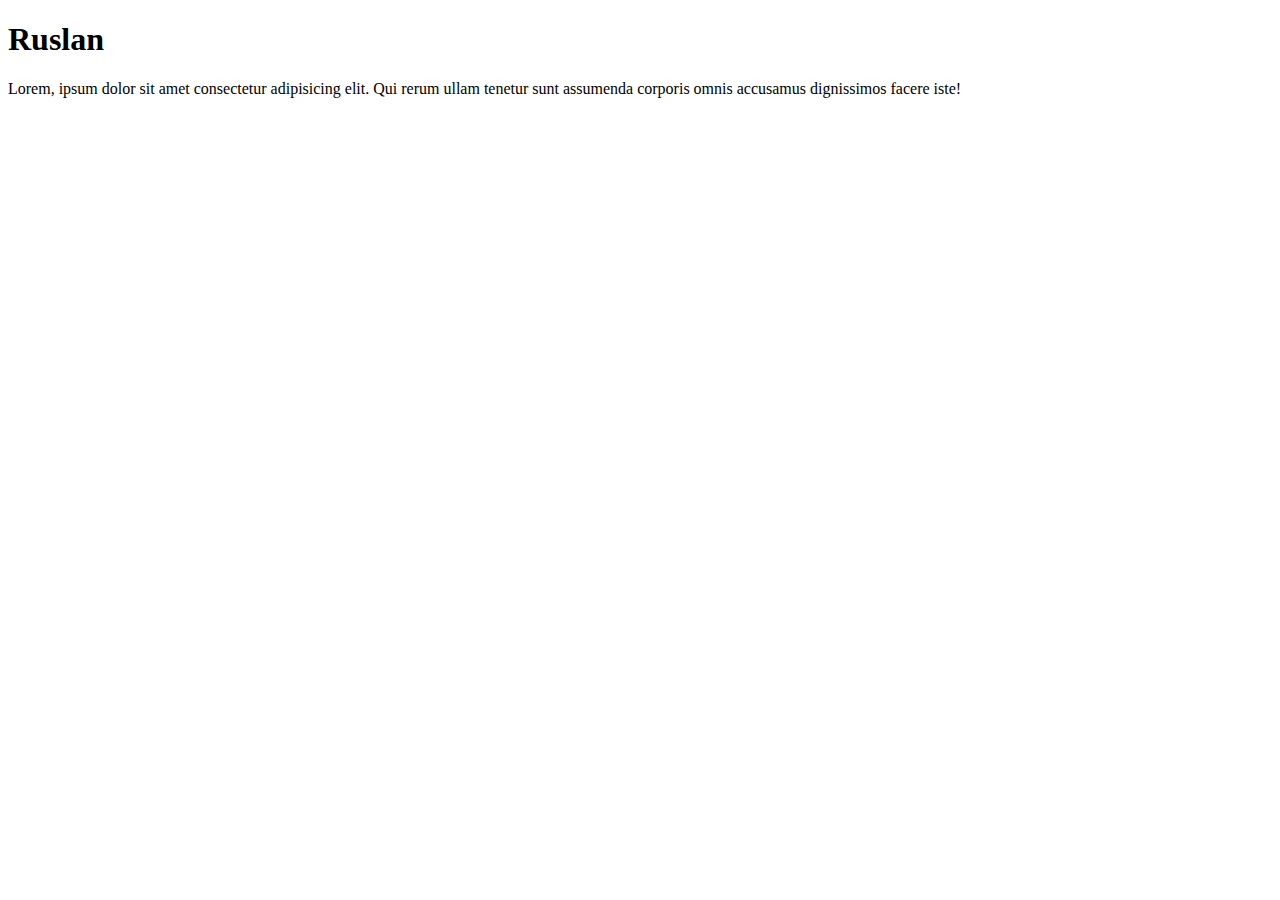
<file: contact.html>
<!DOCTYPE html>
<html lang="en">
<head>
  <meta charset="UTF-8">
  <meta http-equiv="X-UA-Compatible" content="IE=edge">
  <meta name="viewport" content="width=device-width, initial-scale=1.0">
  <title>Document</title>
</head>
<body>
  <h1>Ruslan</h1>
  <p>Lorem, ipsum dolor sit amet consectetur adipisicing elit. Qui rerum ullam tenetur sunt assumenda corporis omnis accusamus dignissimos facere iste!</p>
</body>
</html>
</file>
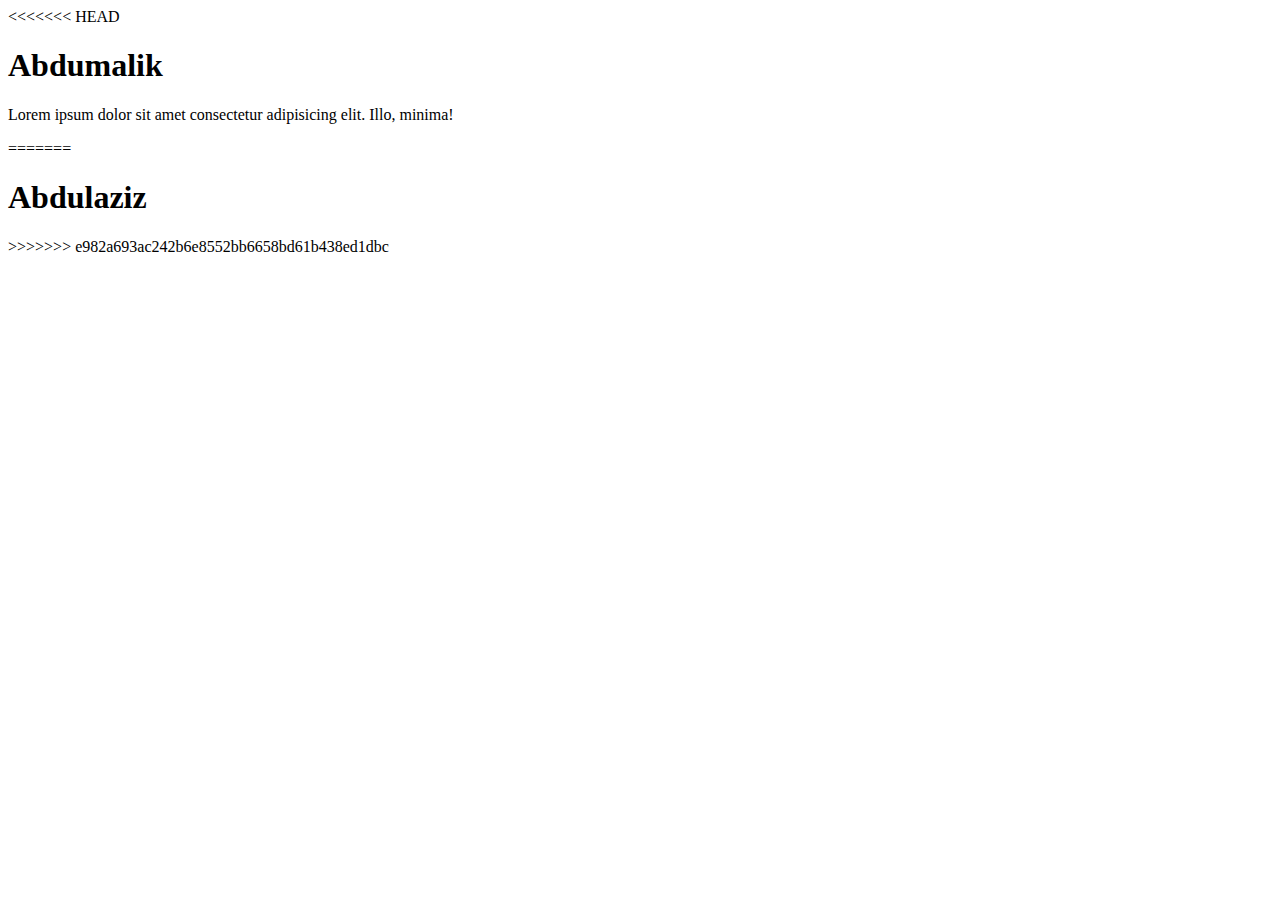
<file: sermons.html>
<!DOCTYPE html>
<html lang="en">
<head>
  <meta charset="UTF-8">
  <meta http-equiv="X-UA-Compatible" content="IE=edge">
  <meta name="viewport" content="width=device-width, initial-scale=1.0">
  <title>Document</title>
</head>
<body>
<<<<<<< HEAD
  <h1>Abdumalik</h1>
  <p>Lorem ipsum dolor sit amet consectetur adipisicing elit. Illo, minima!</p>
=======
  <h1>Abdulaziz</h1>
>>>>>>> e982a693ac242b6e8552bb6658bd61b438ed1dbc
</body>
</html>
</file>
<file: style/home.css>
@import "global.css";

.container {
  padding: 0 15 px;
  max-width: 1300px;
  margin: 0 auto;
}

header {
  width: 100%;
  padding: 24px 0px;
  background: #0d0d0d;
}

.navbar {
  display: flex;
  align-items: center;
  justify-content: space-between;
}

.nav-lift {
  display: flex;
  justify-content: center;
  align-items: center;
  gap: 130px;
}

.nav-list {
  display: flex;
  gap: 48px;
}

.nav-item {
  list-style-type: none;
}
.nav-link {
  font-weight: 400;
  font-size: 16px;
  line-height: 19px;
  text-transform: uppercase;
  color: #ffffff;
  text-decoration: none;
  opacity: 0.9;
}

.btn {
  padding: 20px 48px;
  border-radius: 12px;
  text-decoration: none;
  background: #ffd2a4;
  font-weight: 400;
  font-size: 16px;
  line-height: 16px;
  text-align: center;
  text-transform: uppercase;
  color: #1c1d28;
}

/* --------- main --------- */

/* ------------  church section ----------- */

#church {
  background-image: url("../images/home-back.jpg");
  background-position: center;
  background-size: cover;
  background-repeat: no-repeat;
}

.church-title {
  padding-top: 128px;
  font-weight: 700;
  font-size: 16px;
  line-height: 19px;
  text-transform: uppercase;
  color: #ffffff;
}

.church-text {
  padding: 16px 0 56px;
  font-weight: 700;
  font-size: 64px;
  line-height: 82px;
  letter-spacing: -0.01em;
  text-transform: uppercase;
  color: #ffffff;
  max-width: 600px;
}

.church-btn {
  color: white;
}

.church-writing {
  padding: 64px 0 128px;
  font-weight: 400;
  font-size: 16px;
  line-height: 24px;
  color: #ffffff;
}

/* ----------- relevant section --------------- */

.relevant-title {
  font-weight: 400;
  font-size: 16px;
  line-height: 19px;
  text-align: center;
  text-transform: uppercase;
  color: #161722;
  padding-top: 128px;
}

.relevant-text {
  font-weight: 700;
  font-size: 48px;
  line-height: 64px;
  text-align: center;
  letter-spacing: -0.01em;
  text-transform: uppercase;
  color: #161722;
  padding: 16px 0 64px;
}

.relevant-card {
  width: 100%;
  display: flex;
  justify-content: center;
  align-items: center;
  gap: 24px;
}

.relevant-about {
  width: 33%;
  background: #fff5eb;
  border-bottom: 10px solid #ffd2a4;
}

.relevant-about-img {
  padding: 80px 0 28px 80px;
}

.relevant-about-text {
  padding: 0 0 8px 80px;
}

.relevant-about-title {
  padding: 0 80px 80px 80px;
}

/* ------------ love section ------------- */

.love-title {
  font-weight: 400;
  font-size: 16px;
  line-height: 24px;
  text-align: center;
  color: #161722;
  opacity: 0.78;
  max-width: 900px;
  margin: 0 auto;
}

.love-card {
  width: 100%;
  display: flex;
  justify-content: center;
  align-items: center;
  gap: 24px;
}

.love-card-img {
  width: 33%;
}

.love-card-img-1 {
  display: flex;
  flex-direction: column;
  justify-content: center;
  align-items: center;
  width: 33%;
  margin-top: 100px;
}

.love-btn {
  margin-bottom: 48px;
}

.love-card-img-2 {
  width: 33%;
}

/* ---------- width section ------------ */

.width-title {
  padding: 16px 0;
}

.width-text {
  font-style: normal;
  font-weight: 400;
  font-size: 16px;
  line-height: 24px;
  text-align: center;
  color: #161722;
  opacity: 0.78;
  width: 550px;
  margin: 0 auto;
}

.width-card {
  display: flex;
  align-items: center;
  justify-content: center;
  padding: 16px 0 136px;
}

.width-link {
  font-weight: 400;
  font-size: 14px;
  line-height: 16px;
  color: #161722;
}

/* ---------- watch section ----------- */

#watch {
  background-color: #f5f2f0;
}

.watch-text {
  width: 600px;
  margin: 0 auto;
}

.watch-card {
  width: 100%;
  display: flex;
  justify-content: center;
  align-items: center;
  gap: 24px;
  padding-bottom: 127px;
}

.watch-img {
  width: 25%;
  background-image: url("../images/fashion.png");
  background-position: center;
  background-size: cover;
  background-repeat: no-repeat;
}

.watch-img-left {
  padding: 208px 32px 16px;
  font-weight: 700;
  font-size: 24px;
  line-height: 28px;
  letter-spacing: -0.01em;
  text-transform: uppercase;
  color: #ffffff;
}

.watch-img-title {
  font-weight: 400;
  font-size: 16px;
  line-height: 24px;
  color: #ffffff;
  opacity: 0.78;
  padding: 0 32px 32px;
}

.watch-img-1 {
  width: 25%;
  background-image: url("../images/holding.png");
  background-position: center;
  background-size: cover;
  background-repeat: no-repeat;
}

.watch-img-2 {
  width: 25%;
  background-image: url("../images/man-peopl.png");
  background-position: center;
  background-size: cover;
  background-repeat: no-repeat;
}

.watch-img-3 {
  width: 25%;
  background-image: url("../images/woman.png");
  background-position: center;
  background-size: cover;
  background-repeat: no-repeat;
}

.watch-img-text {
  padding: 296px 32px 32px;
  font-weight: 700;
  font-size: 24px;
  line-height: 28px;
  letter-spacing: -0.01em;
  text-transform: uppercase;
  color: #ffffff;
}

/* ------------------ sermons section  -------------------  */

.sermons-card {
  display: flex;
  width: 100%;
  justify-content: center;
  align-items: center;
  flex-direction: row;
  padding-bottom: 208px;
}

.sermons-left {
  width: 42%;
  background-color: #fff5eb;
  padding: 33px 0 31px 89px;
  /* height: 512px; */
}

.sermons-event {
  display: flex;
  justify-content: space-between;
  align-items: center;
}
.sermons-text {
  font-weight: 700;
  font-size: 12px;
  line-height: 14px;
  letter-spacing: 0.08em;
  text-transform: uppercase;
  color: #a54e2b;
}

.bold {
  font-weight: 700;
  font-size: 24px;
  line-height: 28px;
  letter-spacing: -0.01em;
  text-transform: uppercase;
  color: #161722;
}

.sermons-title {
  padding-right: 33px;
}

.sermons-clock {
  padding-top: 32px;
}

.clock {
  display: flex;
  /* justify-content: center; */
  align-items: flex-start;
  gap: 10px;
}

.clock-title {
  font-weight: 400;
  font-size: 16px;
  line-height: 24px;
  color: #161722;
  margin-bottom: 32px;
}

.sermons-ph {
  padding-top: 16px;
}

.sermons-btn {
  margin-top: 32px;
}

.sermons-right {
  width: 58%;
}

.sermons-right-img {
  background-position: center;
  background-size: cover;
  background-repeat: no-repeat;
  width: 100%;
}

#world {
  background-image: url(../images/facade.png);
  width: 100%;
  height: 500px;
}

.world-card {
  width: 100%;
}

.watch-card img {
  width: 100%;
}

.share-card {
  display: flex;
  justify-content: center;
  align-items: center;
  gap: 10px;
  padding-bottom: 128px;
}

.share_bottom_item {
  background-color: #fff;
  width: 23%;
  margin-top: 25px;
  background-color: #fff5eb;
}

.share_bottom_item_short_title {
  padding-left: 32px;
  padding-top: 48px;
  font-weight: 700;
  font-size: 12px;
  line-height: 14px;
  letter-spacing: 0.08em;
  text-transform: uppercase;
  background: linear-gradient(109.61deg, #a54e2b -53.83%, #dc9853 62.61%);
  -webkit-background-clip: text;
  -webkit-text-fill-color: transparent;
  background-clip: text;
}
.share_bottom_item_title {
  padding-left: 32px;
  padding-top: 16px;
  max-width: 218px;
  font-weight: 700;
  font-size: 24px;
  line-height: 28px;
  letter-spacing: -0.01em;
  text-transform: uppercase;
  color: #161722;
}
.share_bottom_item_text {
  padding-left: 32px;
  max-width: 238px;
  padding-top: 16px;
  font-weight: 400;
  font-size: 16px;
  line-height: 24px;
  color: #161722;
  opacity: 0.78;
}
.share_bottom_item_person {
  padding-left: 32px;
  padding-top: 48px;
  font-weight: 400;
  font-size: 18px;
  line-height: 21px;
  color: #161722;
}
.share_bottom_item_date {
  padding-left: 32px;
  padding-top: 4px;
  font-weight: 400;
  font-size: 16px;
  line-height: 24px;
  color: #161722;
  padding-bottom: 32px;
}

/* ----- footer -------- */
</file>
<file: style/aboutus.css>
@import "global.css";

.container {
  max-width: 1500px;
}

/* ABOUT US  */
#aboutus {
  height: 419px;
  background-image: url("../images/aboutus.png");
  background-size: contain;
  background-size: 100%;
  background-repeat: no-repeat;
}

.text-aboutus p {
  padding-top: 160px;
  padding-bottom: 16px;
  font-weight: 700;
  font-size: 16px;
  line-height: 19px;
  text-transform: uppercase;
  color: #161722;
}
.text-aboutus h2 {
  font-weight: 700;
  font-size: 48px;
  text-transform: uppercase;
  color: #161722;
}
.text-aboutus {
  padding-left: 110px;
}

/* ABOUT CHURCH  */

.church-title p {
  font-weight: 400;
  font-size: 16px;
  text-align: center;
  text-transform: uppercase;
  color: #161722;
  padding-bottom: 16px;
}
.church-title h2 {
  font-weight: 700;
  font-size: 48px;
  text-align: center;
  letter-spacing: -0.01em;
  text-transform: uppercase;
  color: #161722;
  padding-bottom: 16px;
}
ul {
  list-style-type: none;
}

.church-title {
  padding-top: 200px;
}

.church-img {
  display: flex;
  text-align: center;
  justify-content: center;
}

.church-img,
li {
  margin: 24px 24px;
}

.imgg {
  margin-top: 75px;
}
.imgg1 {
  margin-top: 75px;
}
.subtitle {
  display: flex;
}

.subtitle p {
  flex: 50vh;
  font-weight: 400;
  font-size: 16px;
  text-transform: uppercase;
  color: #161722;
  padding-bottom: 16px;
}

.subtitle h4 {
  flex: 50vh;
  font-weight: 700;
  font-size: 32px;
  letter-spacing: -0.01em;
  text-transform: uppercase;
  color: #161722;
  padding-bottom: 16px;
}
.subtitle1 {
  margin-left: 300px;
}
.subtitle2 {
  margin-left: 100px;
}

/* BENEFITS SECTION  */

.benefits-title {
  text-align: center;
  padding-top: 128px;
  padding-bottom: 64px;
  font-weight: 700;
font-size: 48px;
line-height: 64px;
/* or 133% */

text-align: center;
letter-spacing: -0.01em;
text-transform: uppercase;

/* Black */

color: #161722;
}

.benefits-list {
  display: flex;
  flex-wrap: wrap;

  justify-content: center;
}

h4 {
  font-weight: 700;
font-size: 32px;
line-height: 44px;
/* identical to box height, or 138% */

letter-spacing: -0.01em;
text-transform: uppercase;

/* Black */

color: #161722;
  margin-top: 100px;
  padding-bottom: 16px;
}

.benefits-list p {
font-weight: 400;
font-size: 16px;
line-height: 24px;
color: #161722;
opacity: 0.78;
}

.member-title p {
  text-align: center;
  font-weight: 400;
font-size: 16px;
line-height: 19px;
text-transform: uppercase;
color: #161722;
padding-bottom: 16px;
}
.member-title h2 {
  font-weight: 700;
font-size: 48px;
line-height: 64px;
text-align: center;
letter-spacing: -0.01em;
text-transform: uppercase;
color: #161722;
padding-bottom: 64px;
}

.member-list {
  display: flex;
}

@media screen and ( max-width: 1000px){
  /* ABOUT US  */
#aboutus {
  height: 419px;
  background-image: url("../images/aboutus.png");
  background-size: contain;
  background-size: 100%;
  background-repeat: no-repeat;
}

.text-aboutus p {
  padding-top: 160px;
  padding-bottom: 16px;
  font-weight: 700;
  font-size: 16px;
  line-height: 19px;
  text-transform: uppercase;
  color: #161722;
}
.text-aboutus h2 {
  font-weight: 700;
  font-size: 48px;
  text-transform: uppercase;
  color: #161722;
}
.text-aboutus {
  padding-left: 110px;
}

/* ABOUT CHURCH  */

.church-title p {
  font-weight: 400;
  font-size: 16px;
  text-align: center;
  text-transform: uppercase;
  color: #161722;
  padding-bottom: 16px;
}
.church-title h2 {
  font-weight: 700;
  font-size: 48px;
  text-align: center;
  letter-spacing: -0.01em;
  text-transform: uppercase;
  color: #161722;
  padding-bottom: 16px;
}
ul {
  list-style-type: none;
}

.church-title {
  padding-top: 200px;
}

.church-img {
  display: flex;
  text-align: center;
  justify-content: flex-start;
  flex-wrap: wrap;
 padding-left: 250px;
 }

.church-img,
li {
    margin: 5px 5px;

  }

.imgg {
  margin-top: 75px;
  padding-left: 50px;
}
.imgg1 {
  margin-top: 75px;
  padding-left: 50px;
}
.subtitle {
  display: flex;
}

.subtitle p {
  flex: 50vh;
  font-weight: 400;
  font-size: 16px;
  text-transform: uppercase;
  color: #161722;
  padding-bottom: 16px;
}

.subtitle h4 {
  flex: 50vh;
  font-weight: 700;
  font-size: 32px;
  letter-spacing: -0.01em;
  text-transform: uppercase;
  color: #161722;
  padding-bottom: 16px;
}
.subtitle1 {
  margin-left: 100px;
}
.subtitle2 {
  margin-left: 100px;
}

/* BENEFITS SECTION  */

.benefits-title {
  text-align: center;
  padding-top: 128px;
  padding-bottom: 64px;
  font-weight: 700;
font-size: 48px;
line-height: 64px;
/* or 133% */

text-align: center;
letter-spacing: -0.01em;
text-transform: uppercase;

/* Black */

color: #161722;
}

.benefits-list {
  display: flex;
  flex-wrap: wrap;

  justify-content: center;
}

.benefits-list  li {
  display: flex;
  flex-direction: column;
 align-content: flex-end;
}
h4 {
  font-weight: 700;
font-size: 32px;
line-height: 44px;
/* identical to box height, or 138% */

letter-spacing: -0.01em;
text-transform: uppercase;

/* Black */

color: #161722;
  margin-top: 100px;
  padding-bottom: 16px;
}

.benefits-list p {
font-weight: 400;
font-size: 16px;
line-height: 24px;
color: #161722;
opacity: 0.78;
}

.member-title p {
  text-align: center;
  font-weight: 400;
font-size: 16px;
line-height: 19px;
text-transform: uppercase;
color: #161722;
padding-bottom: 16px;
padding-top: 16px;
}
.member-title h2 {
  font-weight: 700;
font-size: 48px;
line-height: 64px;
text-align: center;
letter-spacing: -0.01em;
text-transform: uppercase;
color: #161722;
padding-bottom: 64px;
}

.member-list {
  display: flex;
  flex-wrap: wrap;
  margin-left: 150px;
}


  
}
</file>
<file: style/blogpost.css>
@import "global.css";
body {
  background-color: #e5e5e5;
}
.container_child {
  max-width: 726px;
  margin: 0 auto;
  padding: 0;
}

/* blog top */

.blog_top_text {
  padding-top: 208px;
  text-align: center;
  font-weight: 700;
  font-size: 12px;
  line-height: 14px;
  letter-spacing: 0.08em;
  text-transform: uppercase;
  background: linear-gradient(109.61deg, #a54e2b -53.83%, #dc9853 62.61%);
  -webkit-background-clip: text;
  -webkit-text-fill-color: transparent;
  background-clip: text;
  text-fill-color: transparent;
}

.blog_top_title {
  padding-top: 16px;
  font-weight: 700;
  font-size: 48px;
  line-height: 64px;
  text-align: center;
  letter-spacing: -0.01em;
  text-transform: uppercase;
  color: #161722;
}

.blog_top_date {
  padding-bottom: 64px;
  padding-top: 16px;
  text-align: center;
  font-weight: 400;
  font-size: 16px;
  line-height: 24px;
  color: #161722;
}
span {
  padding-right: 13px;
}
.blog_top img {
  width: 100%;
}

/* blog bottom */

.blog_bottom_title {
  font-weight: 700;
  font-size: 48px;
  line-height: 64px;
  letter-spacing: -0.01em;
  text-transform: uppercase;
  padding-top: 64px;
  color: #161722;
}

.blog_bottom_text {
  font-weight: 400;
  font-size: 18px;
  line-height: 24px;
  padding: 24px 0;

  color: #161722;
  opacity: 0.78;
}
.blog_bottom_title2 {
  padding-top: 40px;
  font-weight: 700;
  font-size: 32px;
  line-height: 44px;
  letter-spacing: -0.01em;
  text-transform: uppercase;
  color: #161722;
}
.blog_bottom_text2{
  padding-left: 24px;
  font-weight: 400;
  font-size: 24px;
  line-height: 150%;
  color: #161722;
  opacity: 0.78; 
}
.blog_bottom_text3{
font-weight: 400;
font-size: 18px;
line-height: 24px;
color: #161722;
opacity: 0.78;
padding-bottom: 128px;
}

footer{
  height: 312px;
  background-color: #161722;
}
</file>
<file: style/blogs.css>
@import "global.css";

body {
  background: #e5e5e5;
}

/* main */

/* blog_top */
.look_like {
  text-transform: uppercase;
  color: #161722;
  text-align: center;
}

.blog_top_text {
  font-weight: 400;
  font-size: 16px;
  line-height: 19px;
  padding-top: 163px;
}

.blog_top_title {
  padding-top: 16px;
  padding-bottom: 64px;
  font-weight: 700;
  font-size: 48px;
  line-height: 64px;
  letter-spacing: -0.01em;
}

.blog_top_post {
  display: flex;
  align-items: center;
  background-color: #fff;
  padding: 56px;
}

.blog_post_commit {
  max-width: 530px;
  padding-left: 48px;
}
.post_commit_date {
  display: flex;
  justify-content: space-between;
  font-weight: 400;
  font-size: 16px;
  line-height: 19px;
  text-transform: uppercase;
  color: #161722;
  opacity: 0.8;
}
.post_commit_title {
  padding-top: 12px;
  font-weight: 700;
  font-size: 32px;
  line-height: 44px;
  letter-spacing: -0.01em;
  text-transform: uppercase;
  color: #161722;
}
.post_commit_text {
  padding-top: 16px;
  padding-bottom: 32px;
  font-weight: 400;
  font-size: 16px;
  line-height: 24px;
  color: #161722;
  opacity: 0.78;
}

.post_commit_btn {
  padding: 24px 64px;
  text-align: center;
  text-transform: uppercase;
  color: #1c1d28;
  background: #ffd2a4;
  border-radius: 12px;
}

.post_commit_btn:hover{
    opacity: 0.8;
    color: black;
    
}

/* all blog posts */

.blog_bottom_title {
  padding-top: 128px;
  font-weight: 700;
  font-size: 48px;
  line-height: 64px;
  text-align: center;
  letter-spacing: -0.01em;
  text-transform: uppercase;
  color: #161722;
}

.post_bottom_item {
  /* display: flex; */
  background-color: #fff;
  width: 23%;
  margin-top: 25px;
 
}

.post_bottom_item_short_title {
    padding-left:32px ;
    padding-top: 48px;
  font-weight: 700;
  font-size: 12px;
  line-height: 14px;
  letter-spacing: 0.08em;
  text-transform: uppercase;
  background: linear-gradient(109.61deg, #a54e2b -53.83%, #dc9853 62.61%);
  -webkit-background-clip: text;
  -webkit-text-fill-color: transparent;
  background-clip: text;
  text-fill-color: transparent;
}
.post_bottom_item_title{
    padding-left:32px ;
    padding-top: 16px;
    max-width: 218px;
    font-weight: 700;
    font-size: 24px;
    line-height: 28px;
    letter-spacing: -0.01em;
    text-transform: uppercase;
    color: #161722;
     
}
.post_bottom_item_text{
    padding-left:32px ;
    max-width: 238px;
    padding-top: 16px;
    font-weight: 400;
    font-size: 16px;
    line-height: 24px;
    color: #161722;
    opacity: 0.78; 
}
.post_bottom_item_person{
    padding-left:32px ;
    padding-top: 48px;
    font-weight: 400;
    font-size: 18px;
    line-height: 21px;
    color: #161722;  
}
.post_bottom_item_date{
    padding-left:32px ;
    padding-top: 4px;
    font-weight: 400;
    font-size: 16px;
    line-height: 24px;
    color: #161722; 
    padding-bottom: 32px; 
}

.color{
   
    
    /* width: 100%;
    background: #FFD0A0;
    height: 14px; */

}

.blog_post-bottom_items{
   
    display: flex;
    justify-content: space-between;
    flex-wrap: wrap;
    margin-top: 64px;
    padding-bottom: 128px;
}

.post_bottom_item:hover{
    border-bottom: 14px solid #FFD0A0 ;
    transform: scale(1.03);

}
.active{
    border-bottom: 14px solid #FFD0A0 ;
    transform: scale(1.03);
}



/* footer */
footer{
    height: 312px;
    background: #161722;

}
</file>
